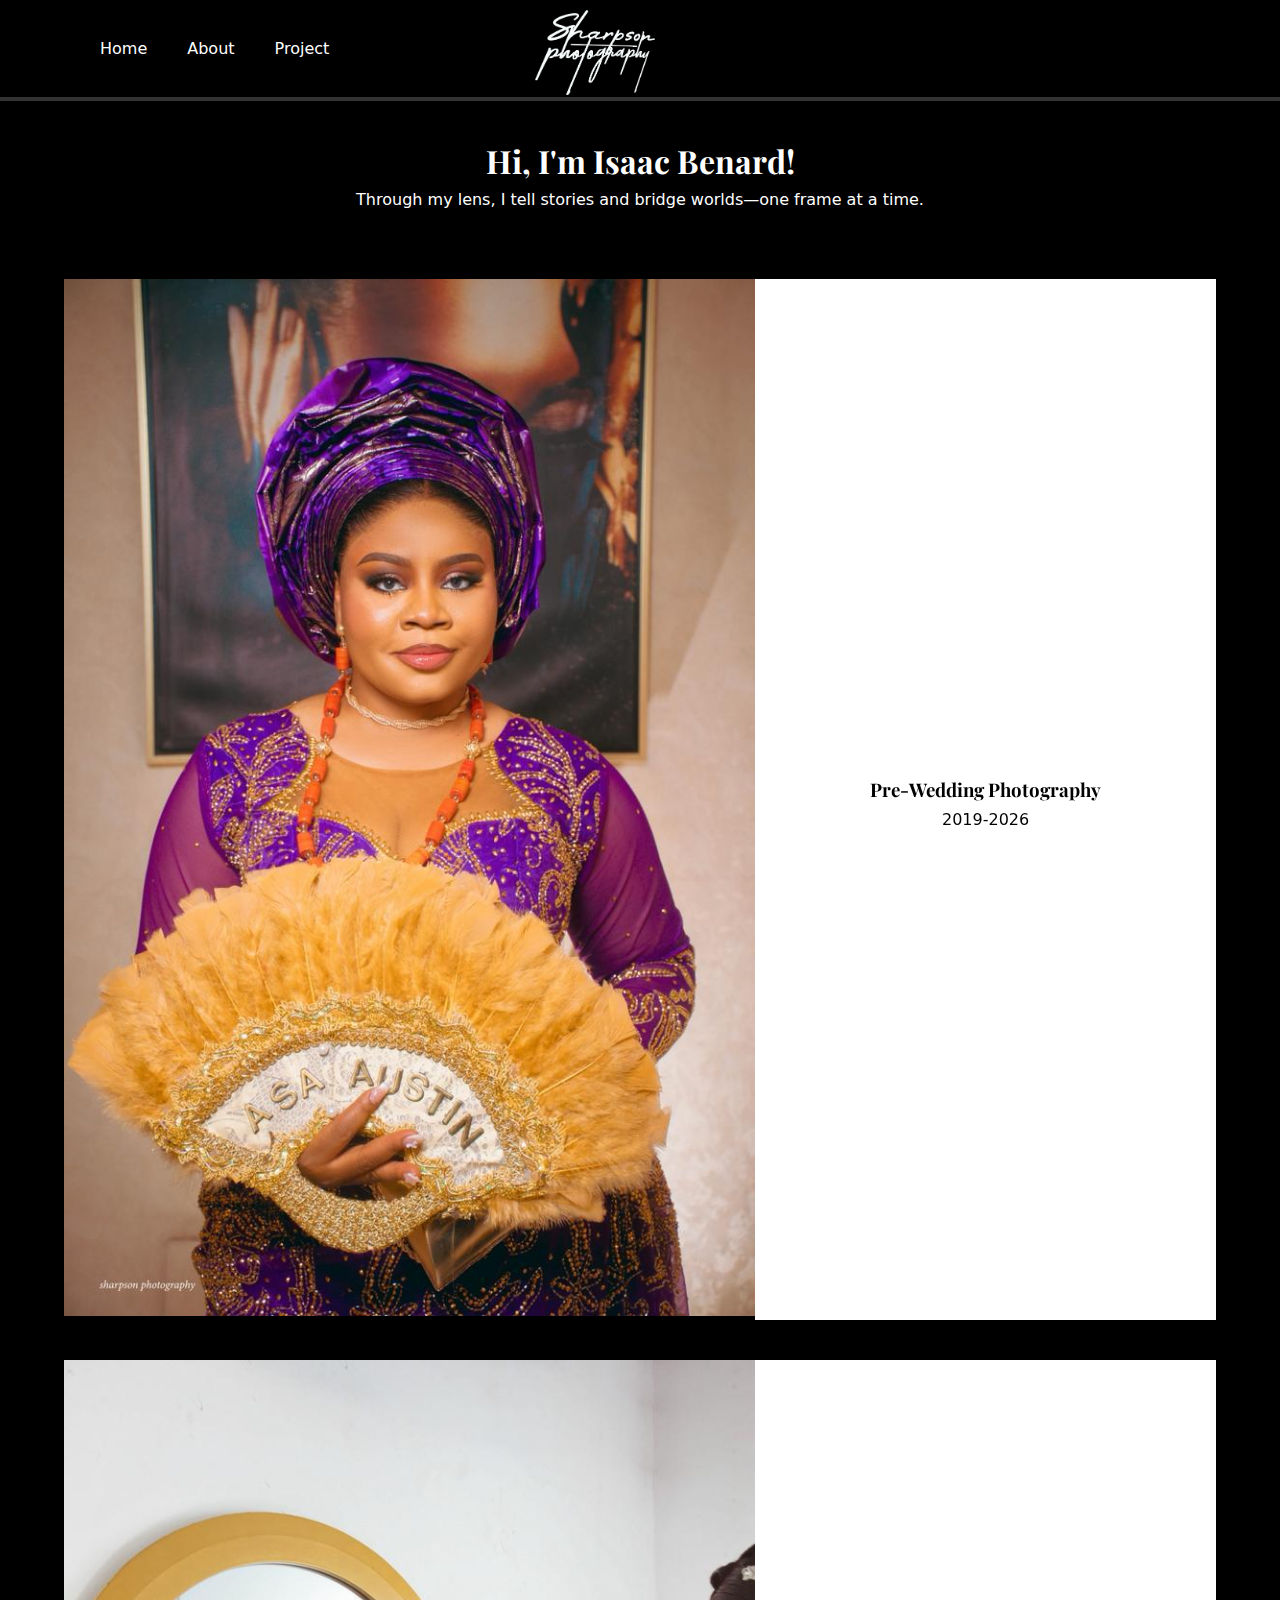
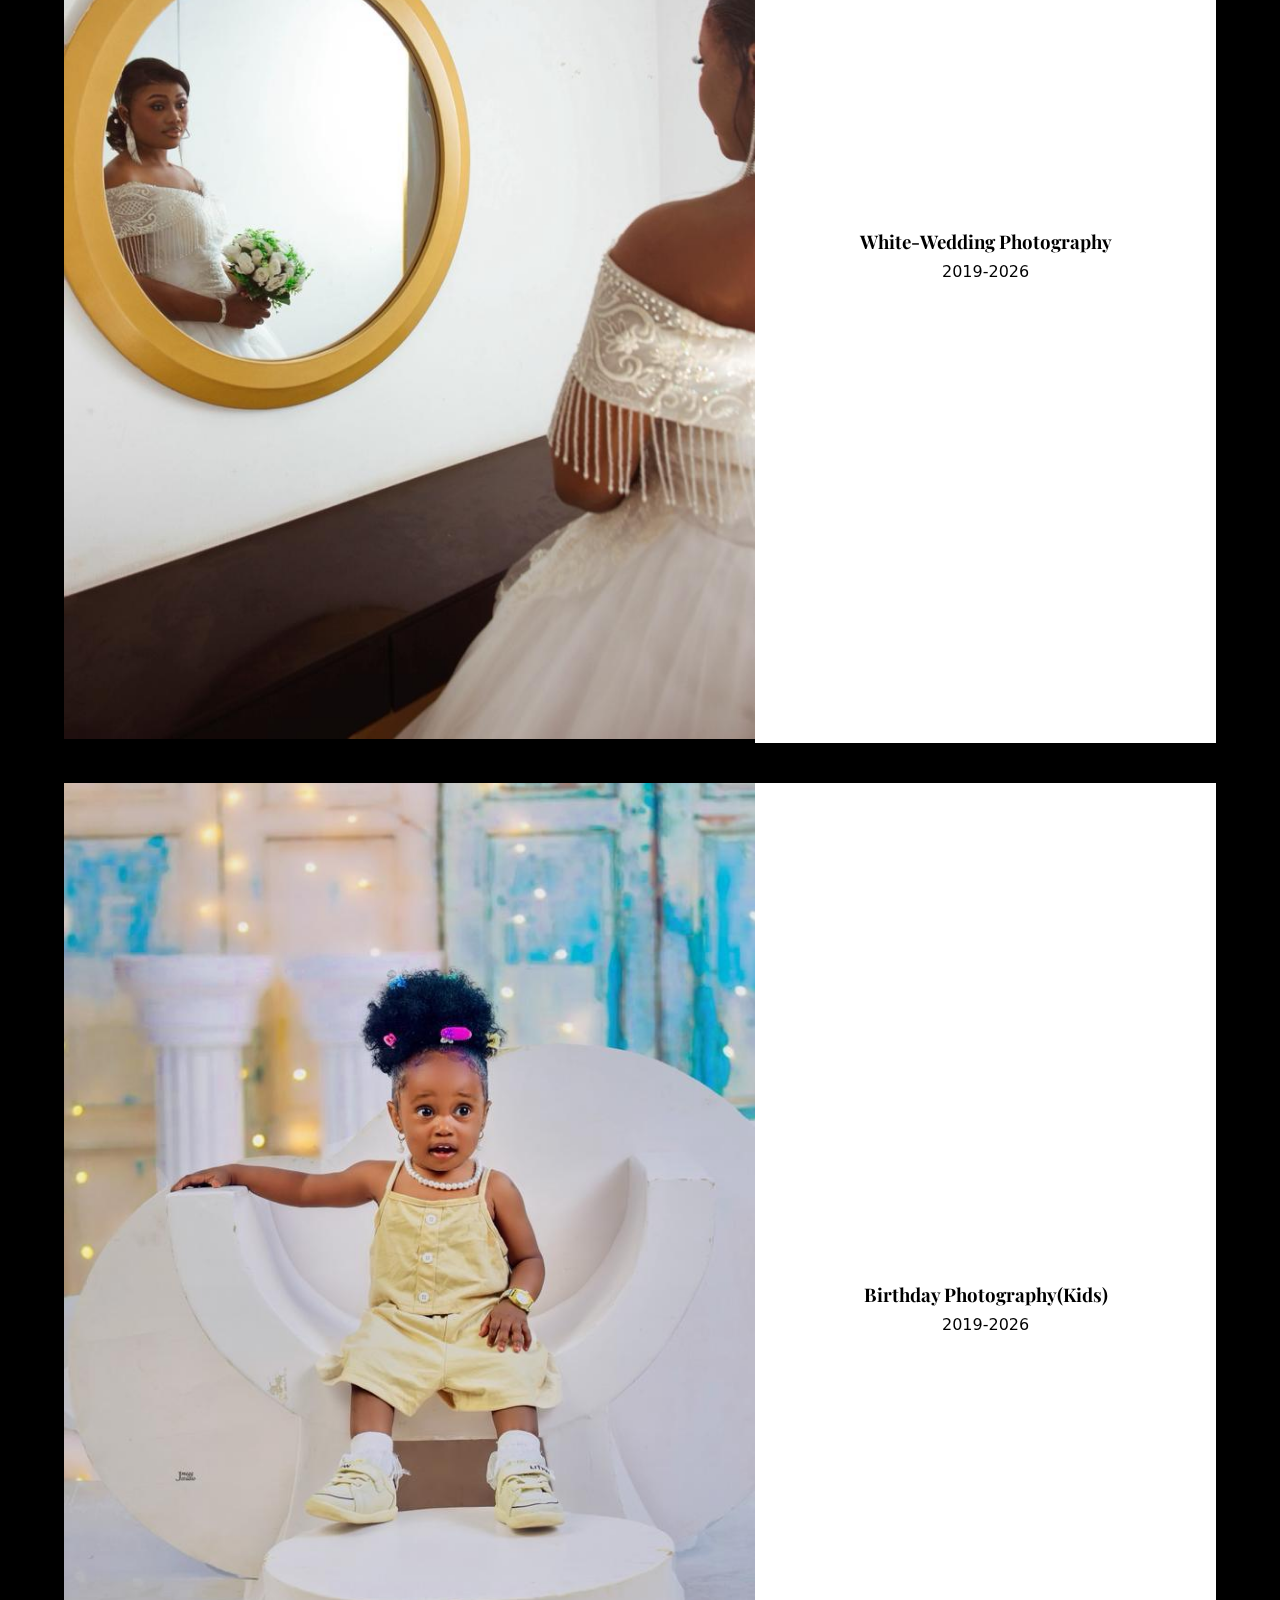
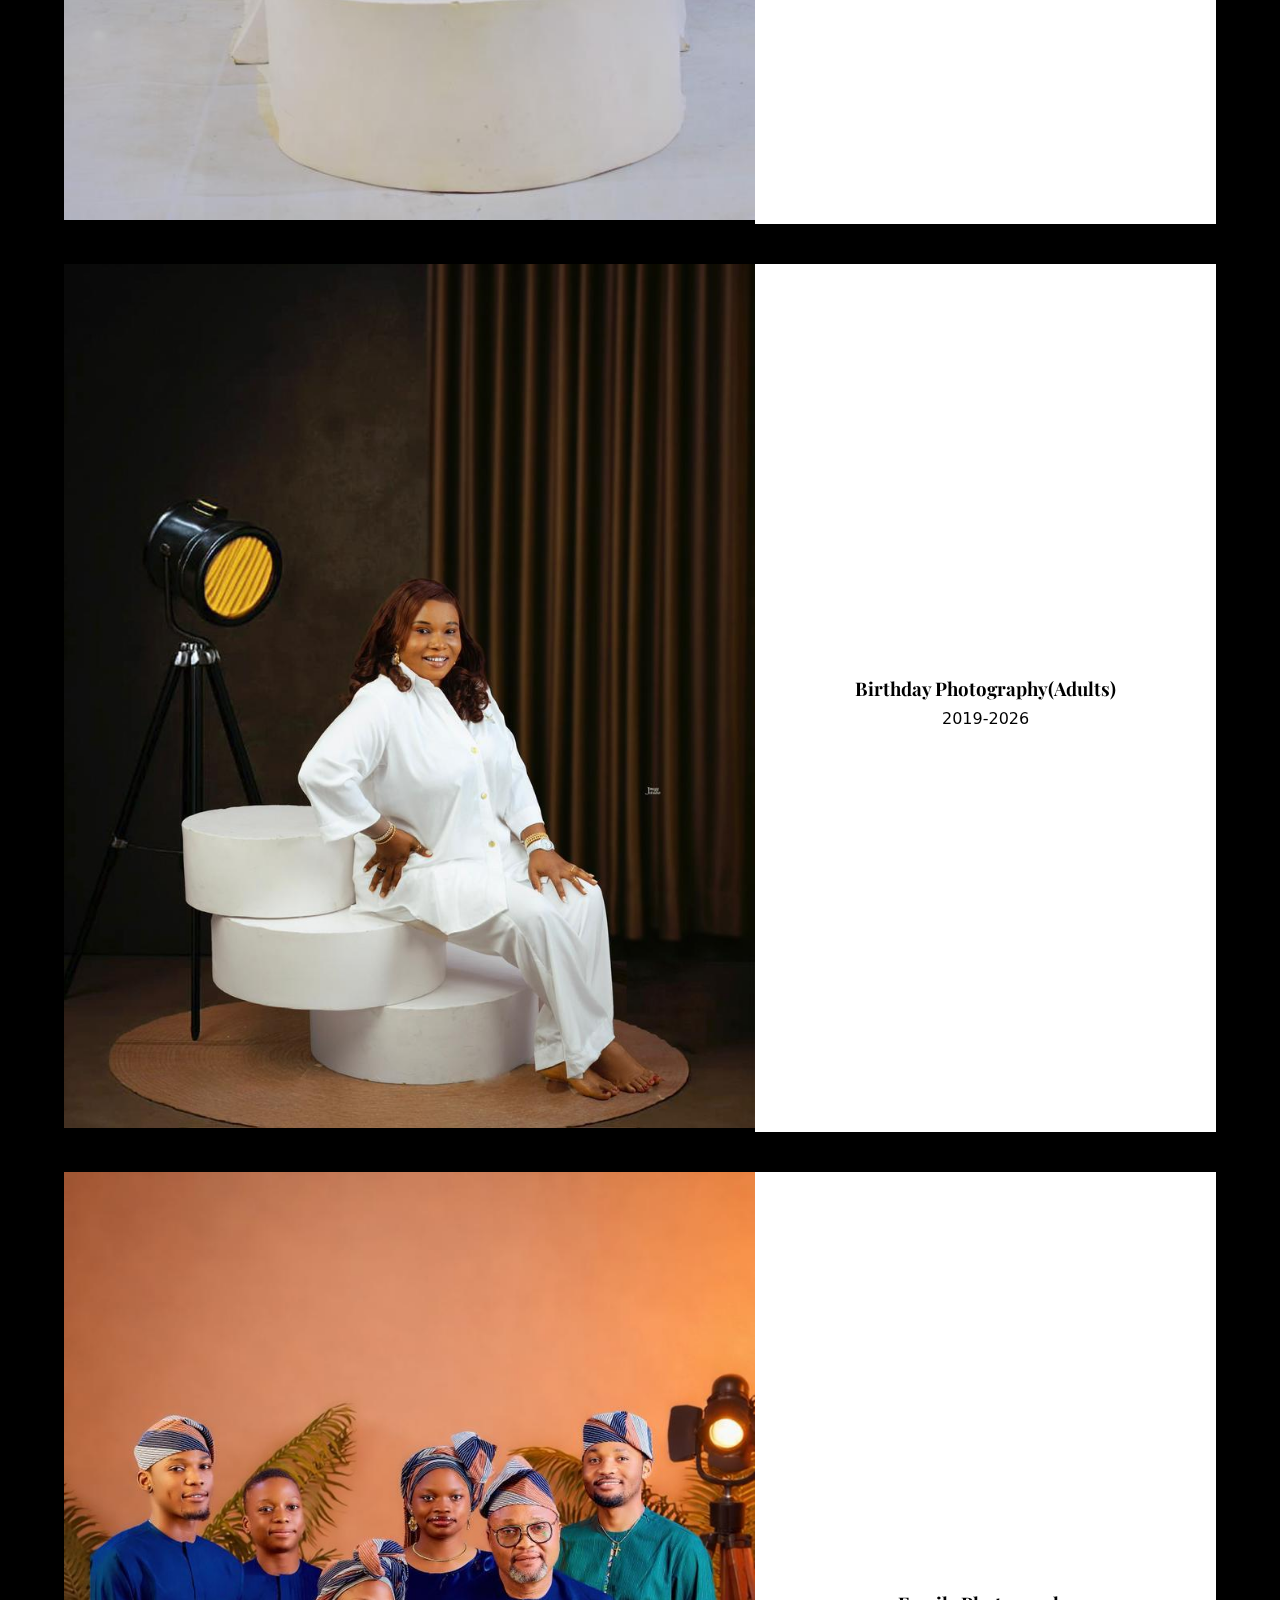
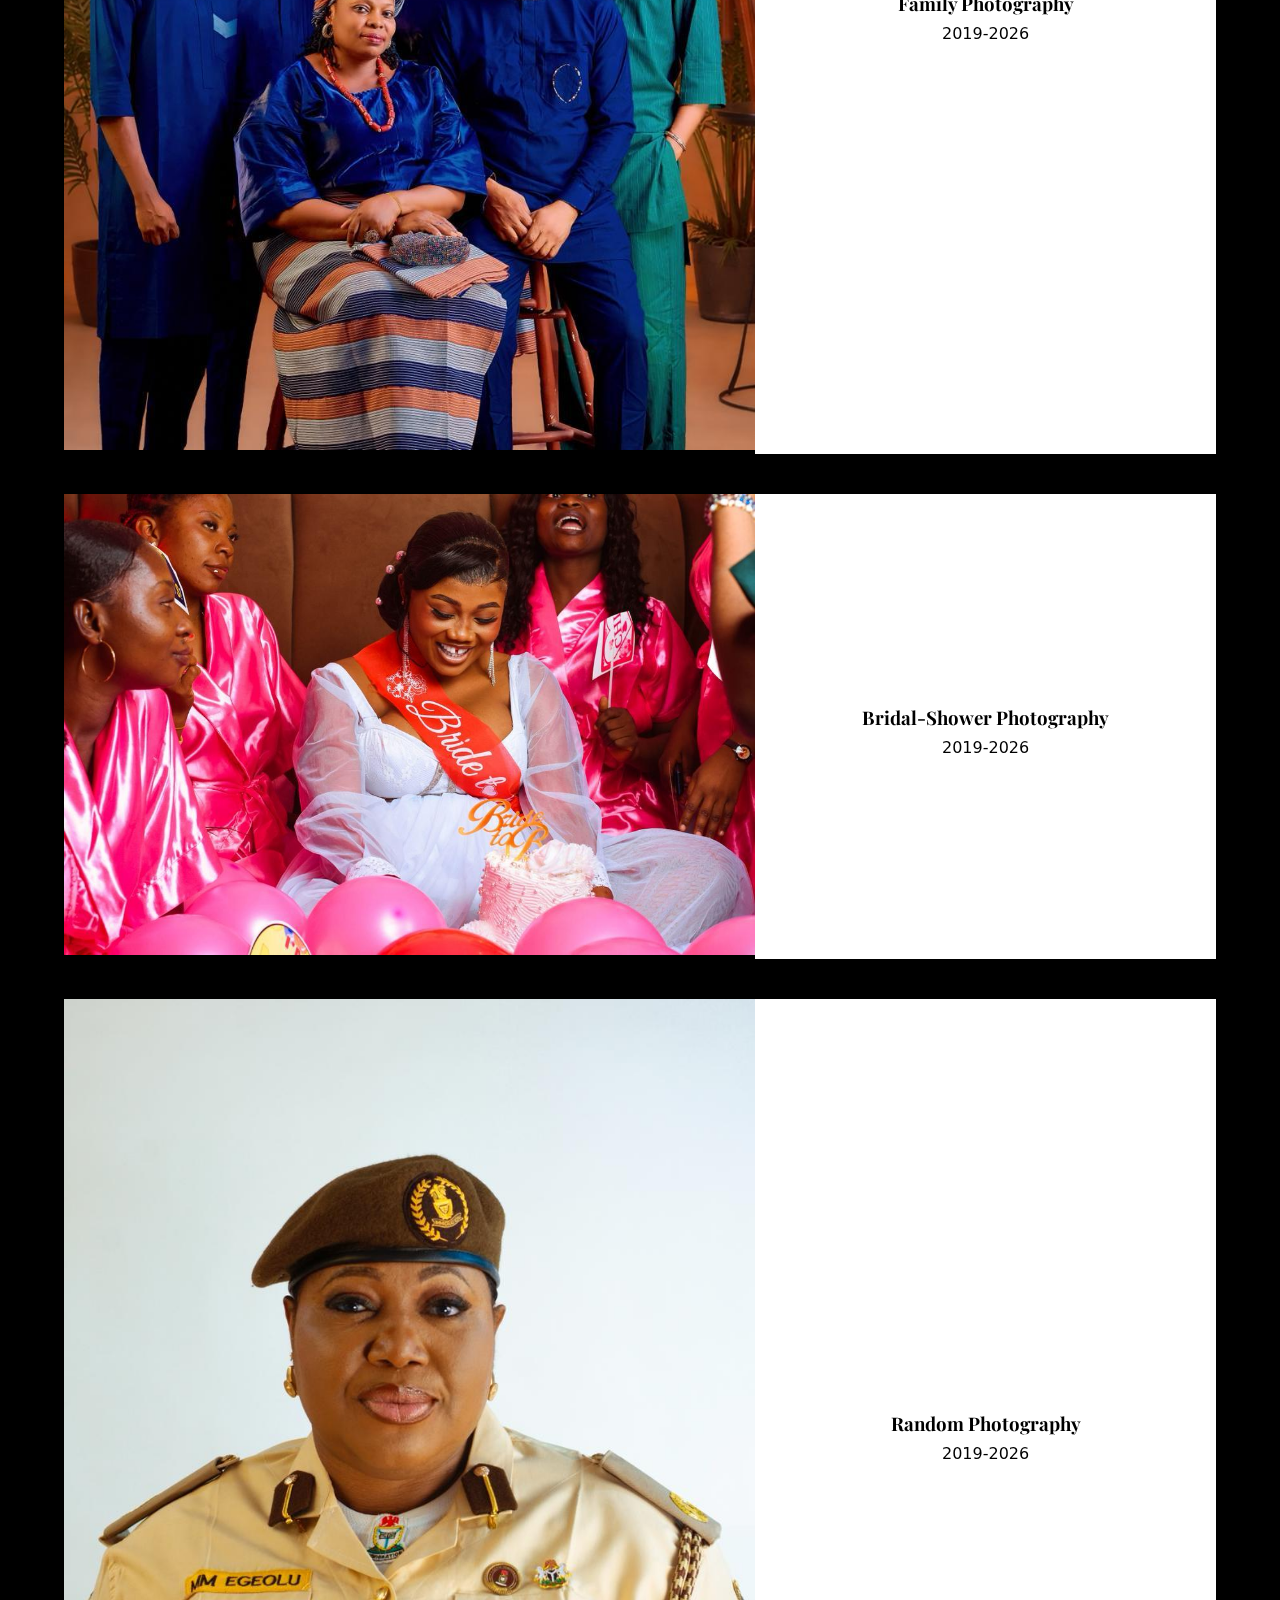
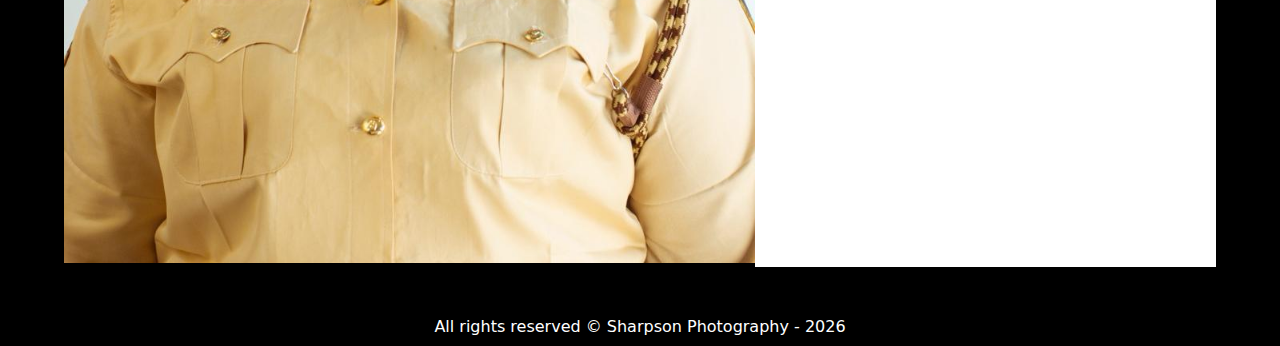
<file: index.html>
<!DOCTYPE html>
<html lang="en">
<head>
    <meta charset="UTF-8">
    <meta name="viewport" content="width=device-width, initial-scale=1.0">
    <title>Sharpson photography</title>
    <link rel="stylesheet" href="style.css">
    <link href="https://fonts.googleapis.com/css2?family=Inter:wght@300;400;500;600&family=Playfair+Display:wght@500;600&display=swap" rel="stylesheet">

</head>
<body>
    <header>
        <img src="images/sharpson_photography_logo.svg" alt="logo">

        <nav class="navigation">
            <a href="index.html">Home</a>
            <a href="about.html">About</a>
            <a href="contact.html">Project</a>

            <button class="menu-close" aria-label="Close menu">
                <svg viewBox="0 0 24 24" class="icon-x">
                    <line x1="4" y1="4" x2="20" y2="20" />
                    <line x1="20" y1="4" x2="4" y2="20" />
                </svg>
            </button>
        </nav>

        <div class="hamburger">
            <span class="hamburger-span"></span>
            <span class="hamburger-span"></span>
            <span class="hamburger-span"></span>
        </div>
    </header>

    <main>
        <section class="h-one">
            <h1>Hi, I'm Isaac Benard!</h1>
            <p>Through my lens, I tell stories and bridge worlds—one frame at a time.</p>
        </section>

        <a href="pre-wedding.html" class="link">
            <article class="card-container">
                <div class="img-container">
                    <img src="Pre-wedding/4.jpeg" alt="">
                </div>
                <div class="text-container">
                    <h3>Pre-Wedding Photography</h3>
                    <p>2019-2026</p>
                </div>
            </article>
        </a>

        <a href="white-wedding.html" class="link">
            <article class="card-container">
                <div class="img-container">
                    <img src="white wedding/2.jpeg" alt="">
                </div>
                <div class="text-container">
                    <h3>White-Wedding Photography</h3>
                    <p>2019-2026</p>
                </div>
            </article>
        </a>

        <a href="kids-birthday.html" class="link">
            <article class="card-container">
                <div class="img-container">
                    <img src="kids birthday/1.jpeg" alt="">
                </div>
                <div class="text-container">
                    <h3>Birthday Photography(Kids)</h3>
                    <p>2019-2026</p>
                </div>
            </article>
        </a>

        <a href="adults-birthday.html" class="link">
            <article class="card-container">
                <div class="img-container">
                    <img src="birthday adults/1.jpeg" alt="">
                </div>
                <div class="text-container">
                    <h3>Birthday Photography(Adults)</h3>
                    <p>2019-2026</p>
                </div>
            </article>
        </a>

        <a href="family.html" class="link">
            <article class="card-container">
                <div class="img-container">
                    <img src="family/3.jpeg" alt="">
                </div>
                <div class="text-container">
                    <h3>Family Photography</h3>
                    <p>2019-2026</p>
                </div>
            </article>
        </a>

        <a href="#" class="link">
            <article class="card-container">
                <div class="img-container">
                    <img src="bridal/4.jpeg" alt="">
                </div>
                <div class="text-container">
                    <h3>Bridal-Shower Photography</h3>
                    <p>2019-2026</p>
                </div>
            </article>
        </a>

         <a href="#" class="link">
            <article class="card-container">
                <div class="img-container">
                    <img src="Random/1.jpeg" alt="">
                </div>
                <div class="text-container">
                    <h3>Random Photography</h3>
                    <p>2019-2026</p>
                </div>
            </article>
        </a>

    </main>

    <svg id="scrollTopBtn" xmlns="http://www.w3.org/2000/svg" viewBox="0 0 24 24" fill="white" width="50px" height="50px">
        <path d="M12 4l-8 8h6v8h4v-8h6z"/>
    </svg>

    <footer>
        <p>All rights reserved &copy Sharpson Photography -  2026</p>
    </footer>

    
    



    <script src="main.js"></script>
</body>
</html>
</file>
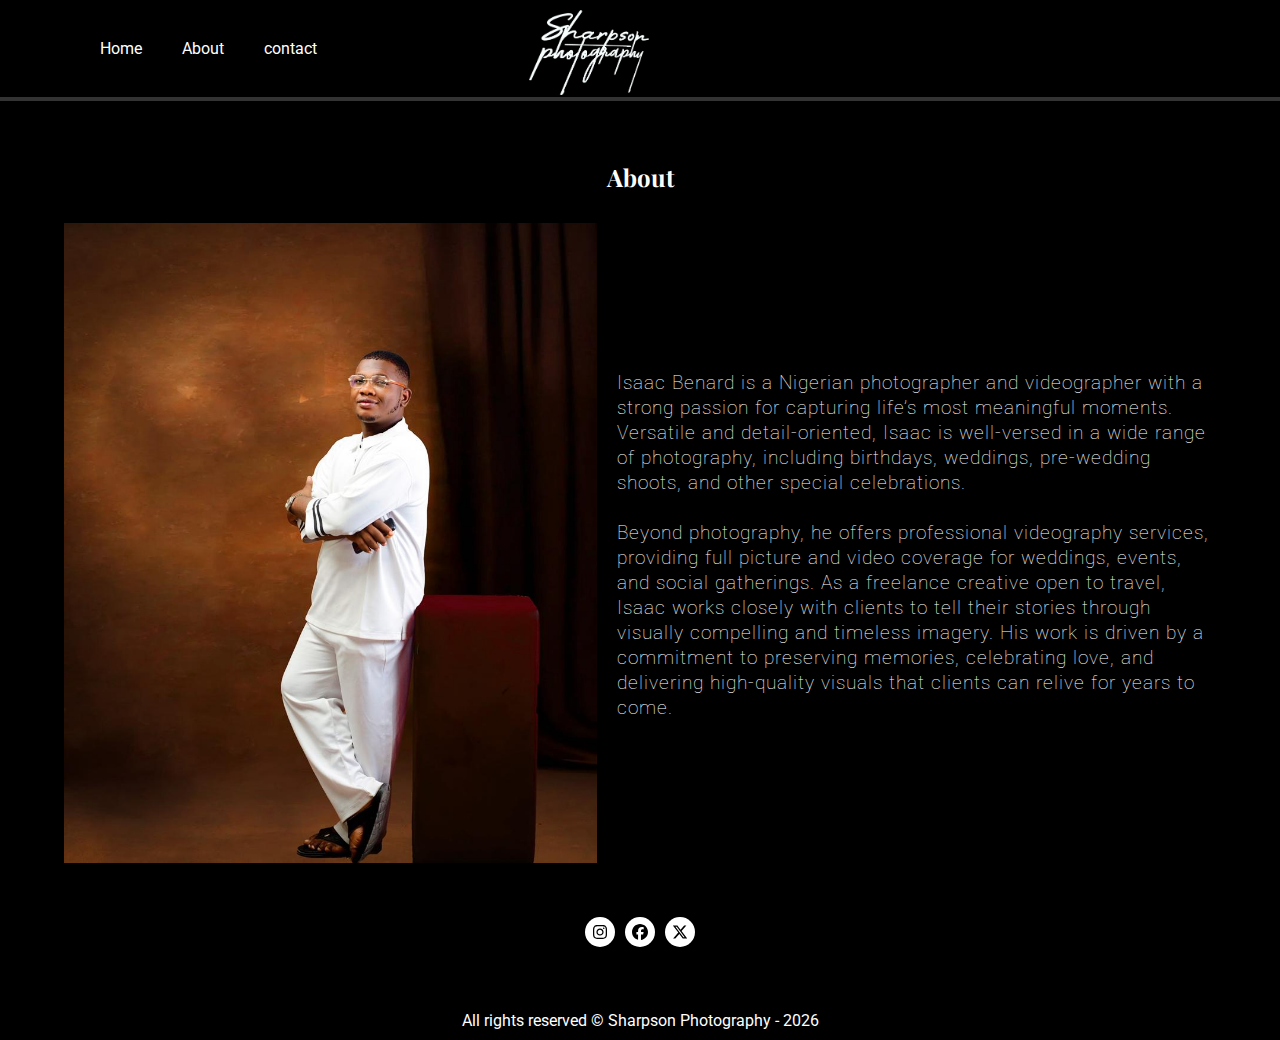
<file: about.html>
<!DOCTYPE html>
<html lang="en">
<head>
    <meta charset="UTF-8">
    <meta name="viewport" content="width=device-width, initial-scale=1.0">
    <title>About || Sharpson photography</title>
    <link rel="stylesheet" href="style.css">
    <link href="https://fonts.googleapis.com/css2?family=Inter:wght@300;400;500;600&family=Playfair+Display:wght@500;600&display=swap" rel="stylesheet">
    <link rel="preconnect" href="https://fonts.googleapis.com">
<link rel="preconnect" href="https://fonts.gstatic.com" crossorigin>
<link href="https://fonts.googleapis.com/css2?family=DM+Sans:ital,opsz,wght@0,9..40,100..1000;1,9..40,100..1000&family=Gloria+Hallelujah&family=Montserrat:ital,wght@0,100..900;1,100..900&family=Roboto:ital,wght@0,100..900;1,100..900&display=swap" rel="stylesheet">
</head>
<body>
    <header>
        <img src="images/sharpson_photography_logo.svg" alt="logo">

        <nav class="navigation">
            <a href="index.html" title="Home">Home</a>
            <a href="about.html" title="About">About</a>
            <a href="contact.html" title="Contact">contact</a>

            <button class="menu-close" aria-label="Close menu">
                <svg viewBox="0 0 24 24" class="icon-x">
                    <line x1="4" y1="4" x2="20" y2="20" />
                    <line x1="20" y1="4" x2="4" y2="20" />
                </svg>
            </button>
        </nav>

        <div class="hamburger">
            <span class="hamburger-span"></span>
            <span class="hamburger-span"></span>
            <span class="hamburger-span"></span>
        </div>
    </header>

    <main class="about-main">

        <h2>About</h2>

        <section class="pic-art">
            <div class="image-container">
                <img src="images/isaaaaac.jpeg" alt="picture of Isaac Benard">
            </div>
            <article>
                <p>
                    Isaac Benard is a Nigerian photographer and videographer with a strong passion for capturing life’s most meaningful moments. Versatile and detail-oriented, Isaac is well-versed in a wide range of photography, including birthdays, weddings, pre-wedding shoots, and other special celebrations.

                    <br> <br>
                    
                    Beyond photography, he offers professional videography services, providing full picture and video coverage for weddings, events, and social gatherings. As a freelance creative open to travel, Isaac works closely with clients to tell their stories through visually compelling and timeless imagery. His work is driven by a commitment to preserving memories, celebrating love, and delivering high-quality visuals that clients can relive for years to come.
                </p>
            </article>
        </section>

        <section class="socials">
            <a href="instagram.com"><img src="images/instagram-brands-solid-full.svg" alt="instagram logo"></a>

            <a href="facebook.com"><img src="images/facebook-brands-solid-full.svg" alt="facebook logo"></a>

            <a href="x.com"><img src="images/x-twitter-brands-solid-full.svg" alt="x logo"></a>
            
        </section>
        
    </main>

    <svg id="scrollTopBtn" xmlns="http://www.w3.org/2000/svg" viewBox="0 0 24 24" fill="white" width="50px" height="50px">
        <path d="M12 4l-8 8h6v8h4v-8h6z"/>
    </svg>

    <footer>
        <p>All rights reserved &copy Sharpson Photography -  2026</p>
    </footer>


    <script src="main.js"></script>
</body>
</html>
</file>
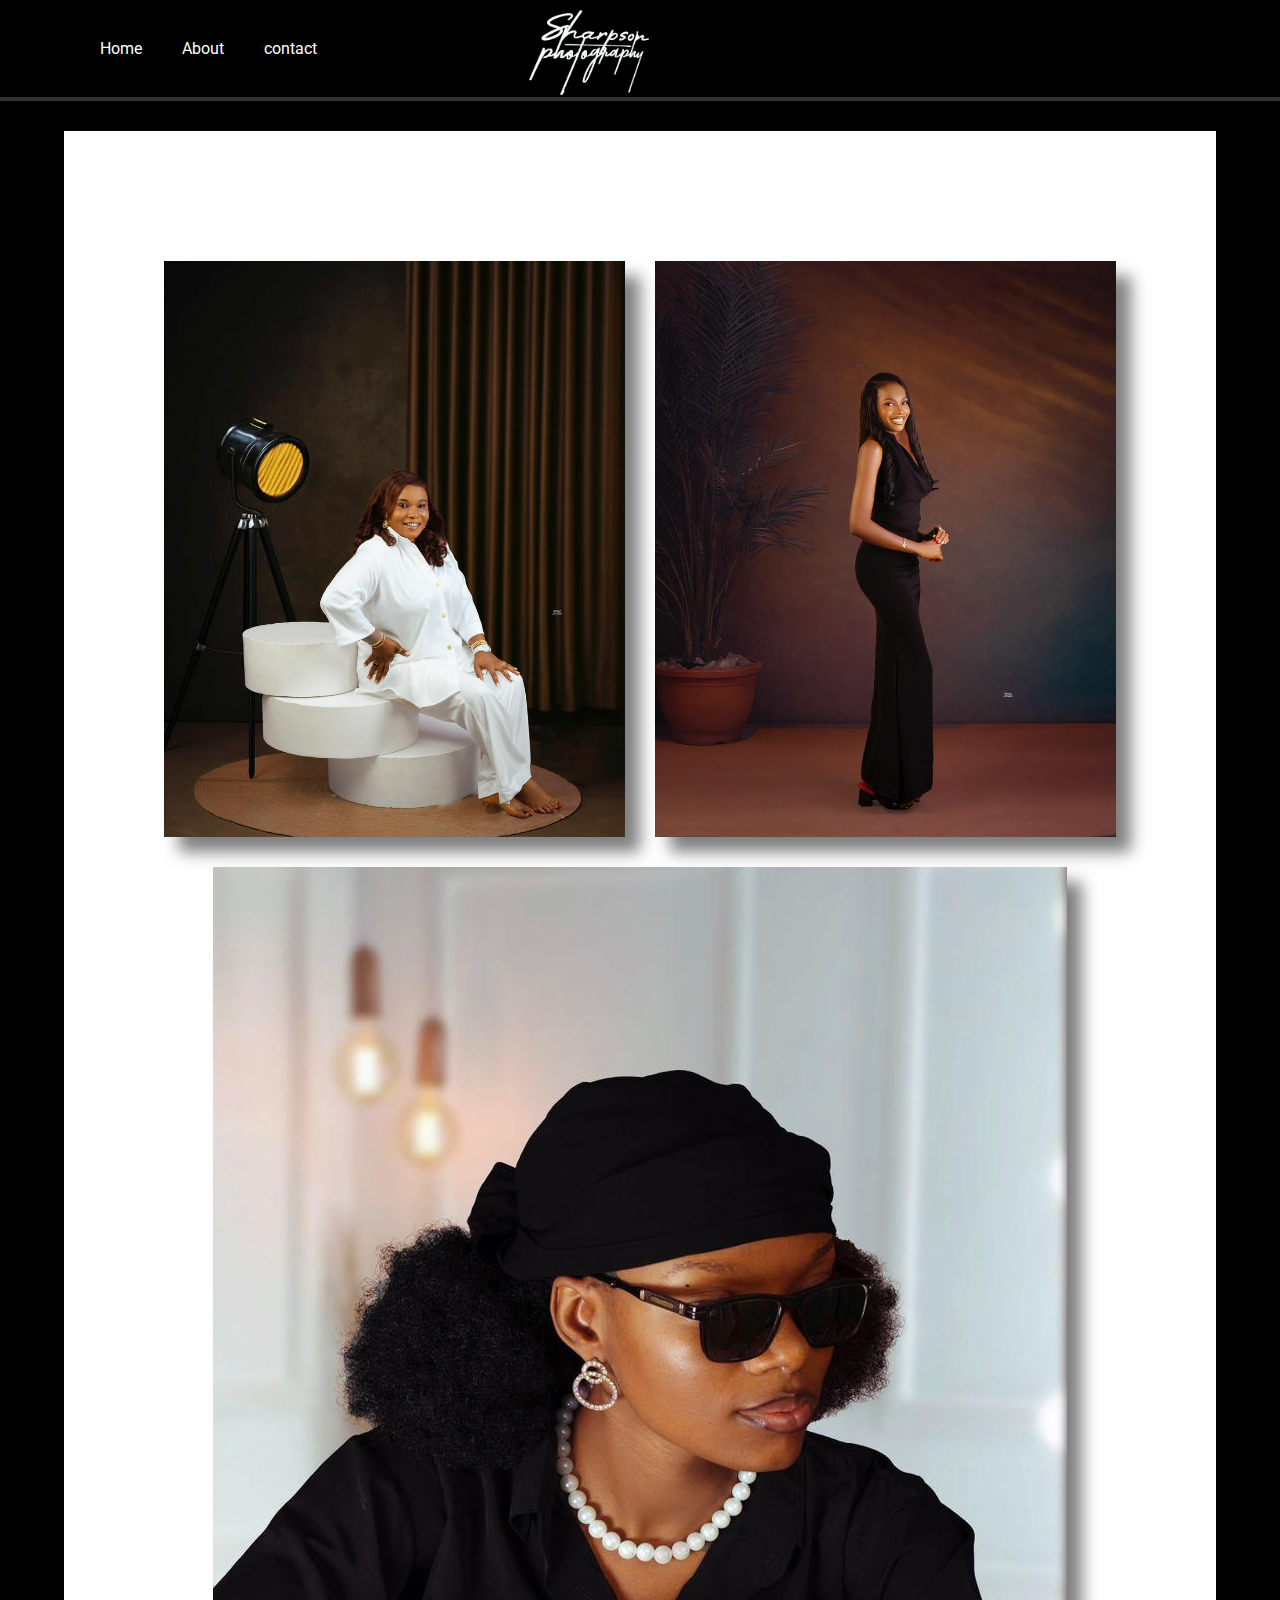
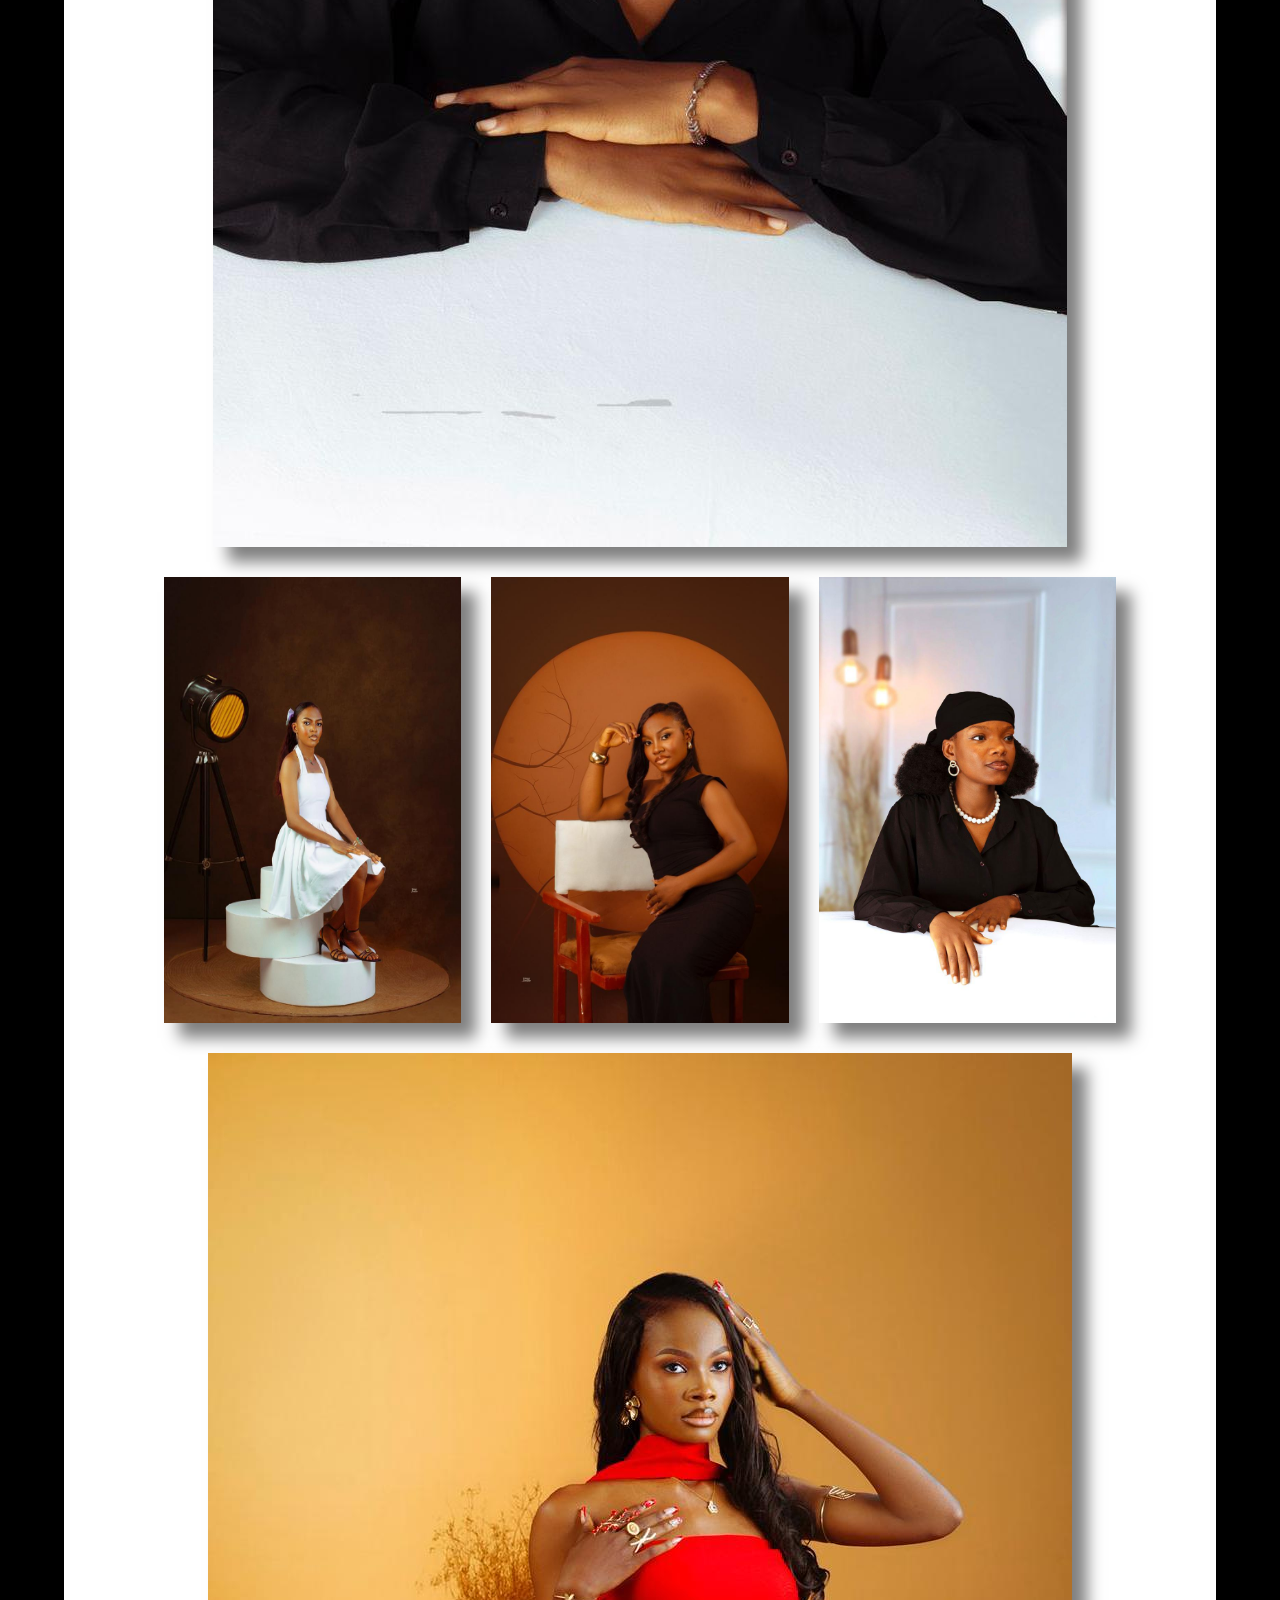
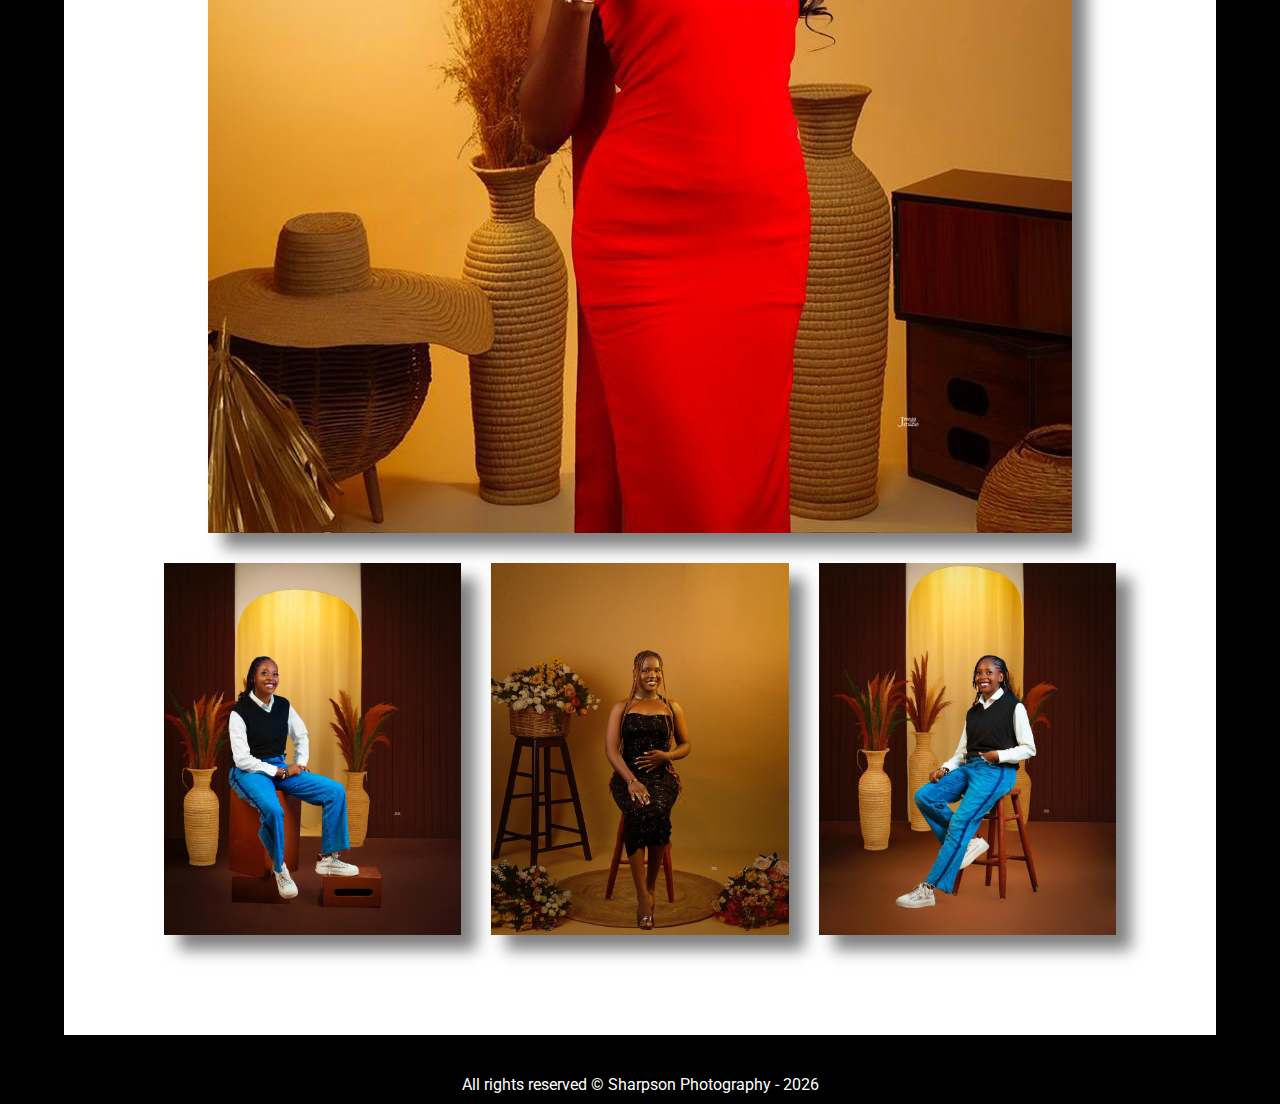
<file: adults-birthday.html>
<!DOCTYPE html>
<html lang="en">
<head>
    <meta charset="UTF-8">
    <meta name="viewport" content="width=device-width, initial-scale=1.0">
    <title>Adult-Birthday || Sharpson Photography</title>
    <link rel="stylesheet" href="style.css">
    <link rel="preconnect" href="https://fonts.googleapis.com">
<link rel="preconnect" href="https://fonts.gstatic.com" crossorigin>
<link href="https://fonts.googleapis.com/css2?family=DM+Sans:ital,opsz,wght@0,9..40,100..1000;1,9..40,100..1000&family=Gloria+Hallelujah&family=Montserrat:ital,wght@0,100..900;1,100..900&family=Roboto:ital,wght@0,100..900;1,100..900&display=swap" rel="stylesheet">
</head>
<body>

    <header>
        <img src="images/sharpson_photography_logo.svg" alt="logo">

        <nav class="navigation">
            <a href="index.html" title="Home">Home</a>
            <a href="about.html" title="About">About</a>
            <a href="contact.html" title="Contact">contact</a>

            <button class="menu-close" aria-label="Close menu">
                <svg viewBox="0 0 24 24" class="icon-x">
                    <line x1="4" y1="4" x2="20" y2="20" />
                    <line x1="20" y1="4" x2="4" y2="20" />
                </svg>
            </button>
        </nav>

        <div class="hamburger">
            <span class="hamburger-span"></span>
            <span class="hamburger-span"></span>
            <span class="hamburger-span"></span>
        </div>
    </header>

    <div class="div-container">
        <div class="photos-container-two">
            <img src="birthday adults/1.jpeg" alt="picture" class="photo">
            <img src="birthday adults/2.jpeg" alt="picture" class="photo">
        </div>

        <div class="photos-container-one">
            <img src="birthday adults/3.jpeg" alt="picture" class="photo">
        </div>

        <div class="photos-container-three">
            <img src="birthday adults/4.jpeg" alt="picture" class="photo">
            <img src="birthday adults/5.jpeg" alt="picture" class="photo">
            <img src="birthday adults/6.jpeg" alt="picture" class="photo">
        </div>

        <div class="photos-container-one">
            <img src="birthday adults/7.jpeg" alt="picture" class="photo">
        </div>

        <div class="photos-container-three">
            <img src="birthday adults/8.jpeg" alt="picture"class="photo">
            <img src="birthday adults/9.jpeg" alt="picture" class="photo">
            <img src="birthday adults/10.jpeg" alt="picture" class="photo">
        </div>


    </div>

    <footer>
        <p>All rights reserved &copy Sharpson Photography - 2026</p>
    </footer>
    
    <script src="main.js"></script>
</body>
</html>
</file>
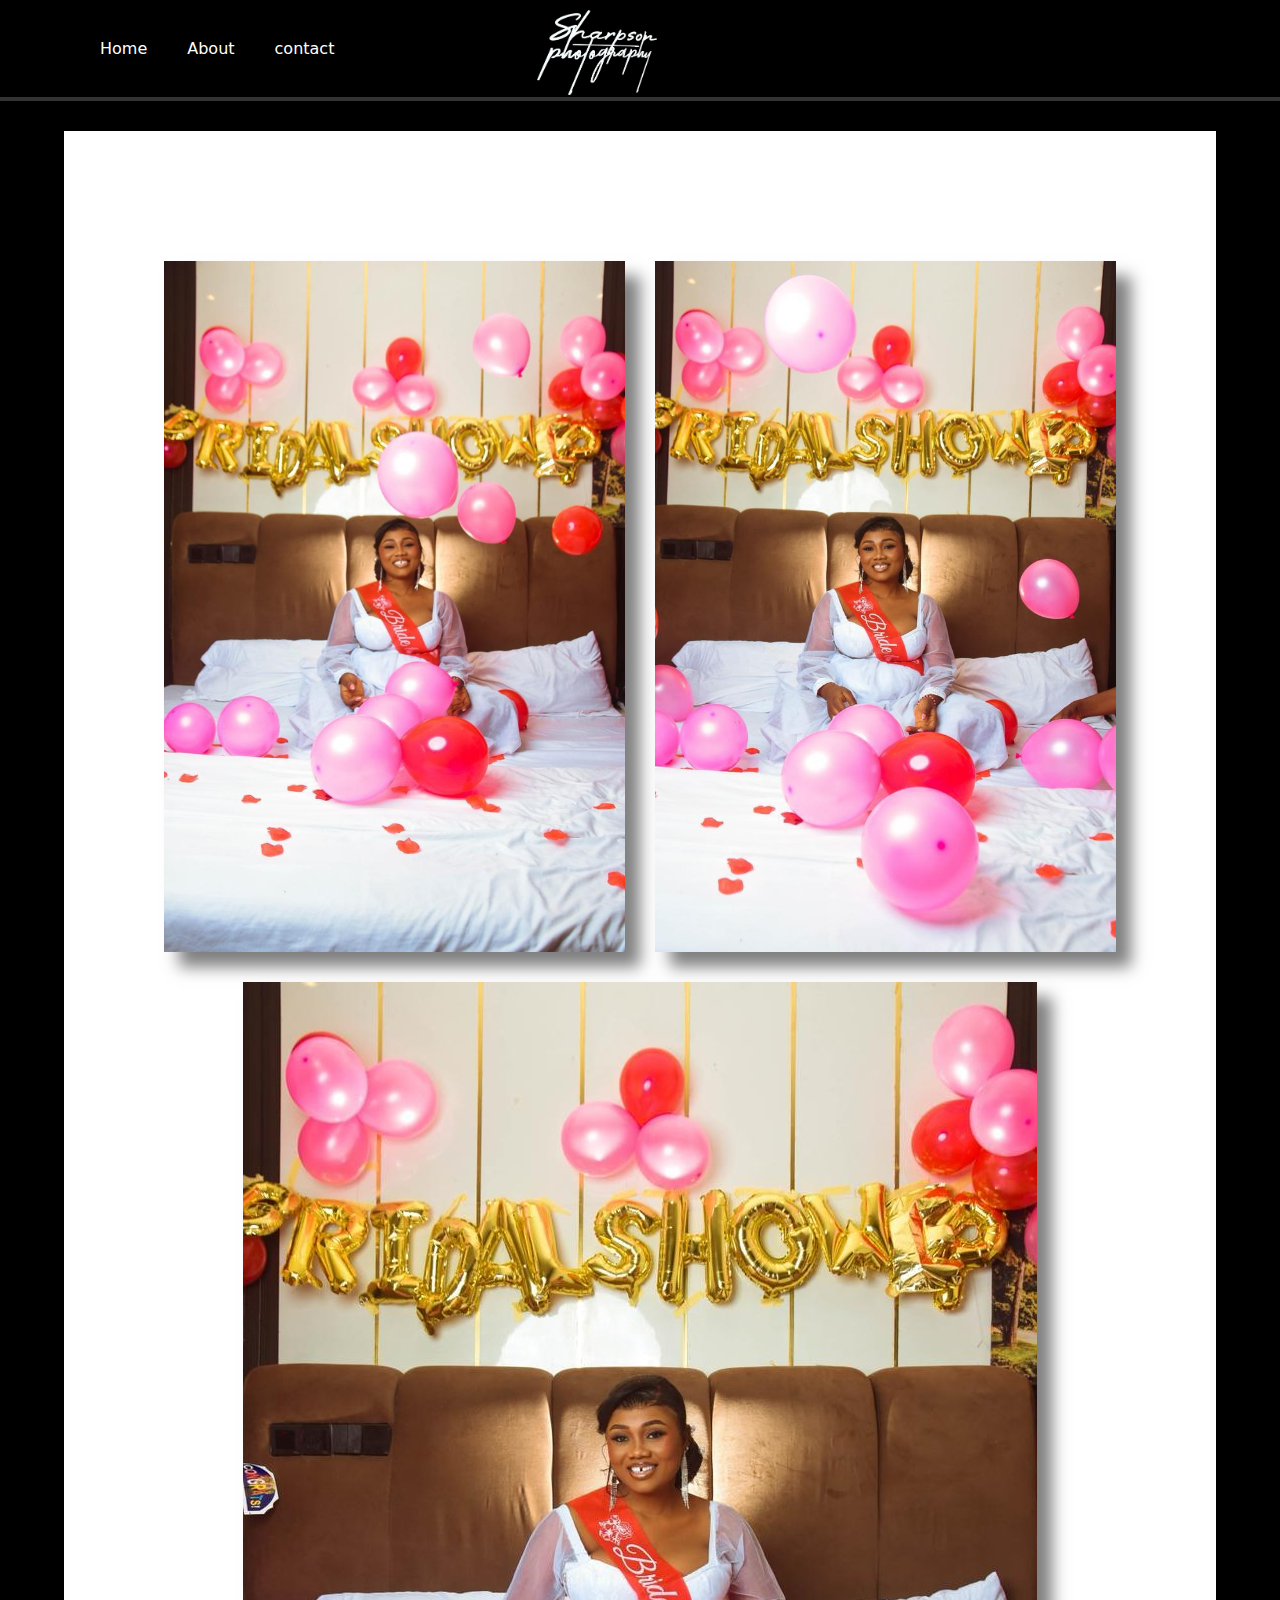
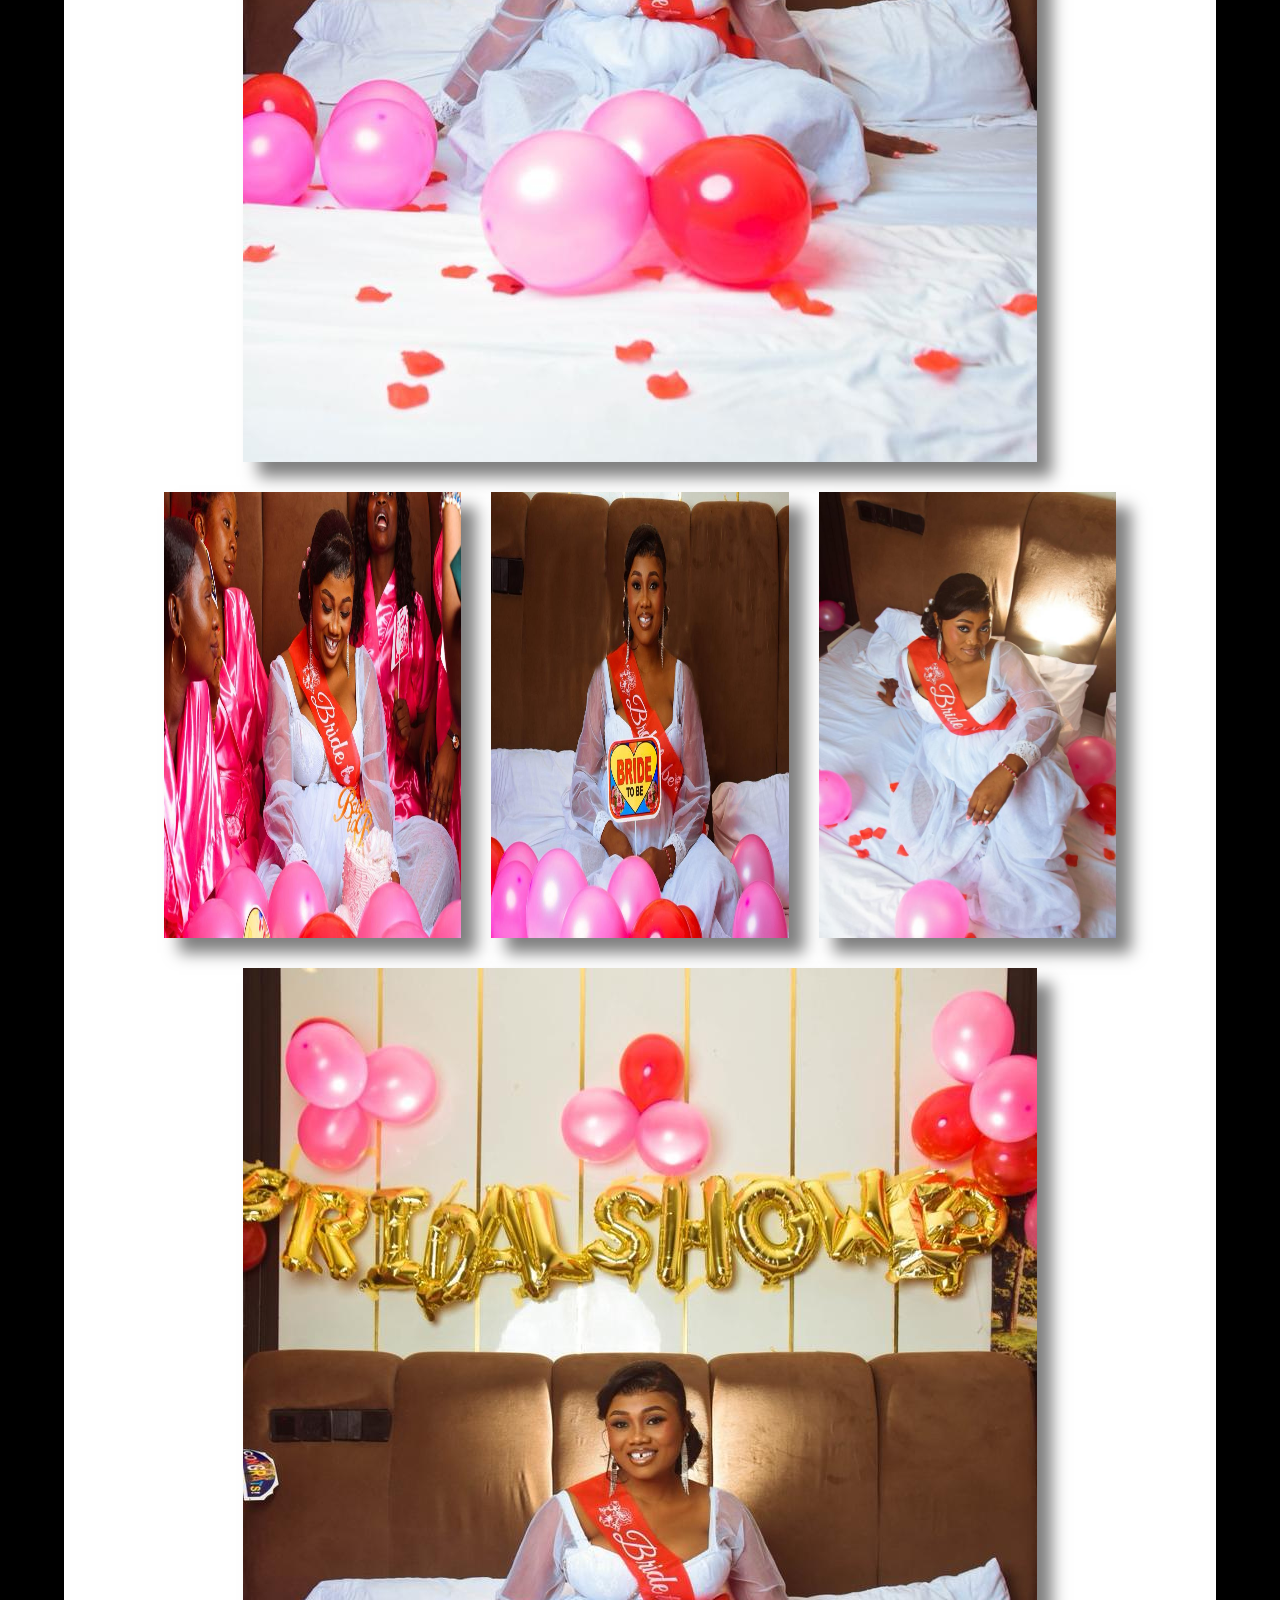
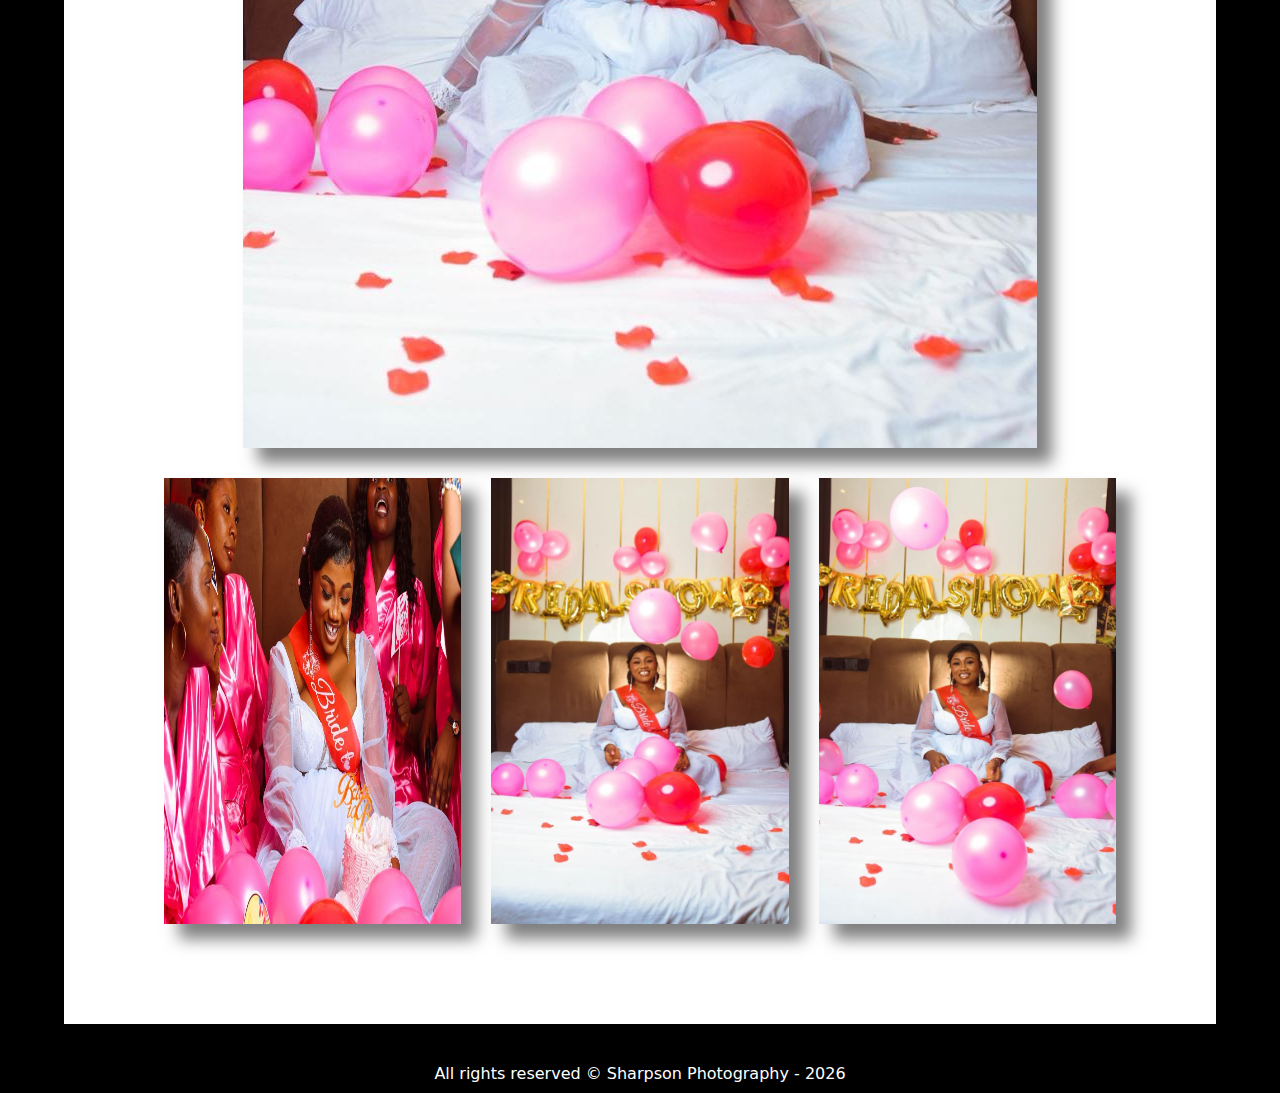
<file: bridal.html>
<!DOCTYPE html>
<html lang="en">
<head>
    <meta charset="UTF-8">
    <meta name="viewport" content="width=device-width, initial-scale=1.0">
    <title>bridal || Sharpson Photography</title>
    <link rel="stylesheet" href="style.css">
</head>
<body>

    <header>
        <img src="images/sharpson_photography_logo.svg" alt="logo">

        <nav class="navigation">
            <a href="index.html" title="Home">Home</a>
            <a href="about.html" title="About">About</a>
            <a href="contact.html" title="Contact">contact</a>

            <button class="menu-close" aria-label="Close menu">
                <svg viewBox="0 0 24 24" class="icon-x">
                    <line x1="4" y1="4" x2="20" y2="20" />
                    <line x1="20" y1="4" x2="4" y2="20" />
                </svg>
            </button>
        </nav>

        <div class="hamburger">
            <span class="hamburger-span"></span>
            <span class="hamburger-span"></span>
            <span class="hamburger-span"></span>
        </div>
    </header>

    <div class="div-container">
        <div class="photos-container-two">
            <img src="bridal/1.jpeg" alt="picture" class="photo">
            <img src="bridal/2.jpeg" alt="picture" class="photo">
        </div>

        <div class="photos-container-one">
            <img src="bridal/3.jpeg" alt="picture" class="photo">
        </div>

        <div class="photos-container-three">
            <img src="bridal/4.jpeg" alt="picture" class="photo">
            <img src="bridal/5.jpeg" alt="picture" class="photo">
            <img src="bridal/6.jpeg" alt="picture" class="photo">
        </div>

        <div class="photos-container-one">
            <img src="bridal/3.jpeg" alt="picture" class="photo">
        </div>

        <div class="photos-container-three">
            <img src="bridal/4.jpeg" alt="picture"class="photo">
            <img src="bridal/1.jpeg" alt="picture" class="photo">
            <img src="bridal/2.jpeg" alt="picture" class="photo">
        </div>


    </div>

    <footer>
        <p>All rights reserved &copy Sharpson Photography - 2026</p>
    </footer>
    
    <script src="main.js"></script>
</body>
</html>
</file>
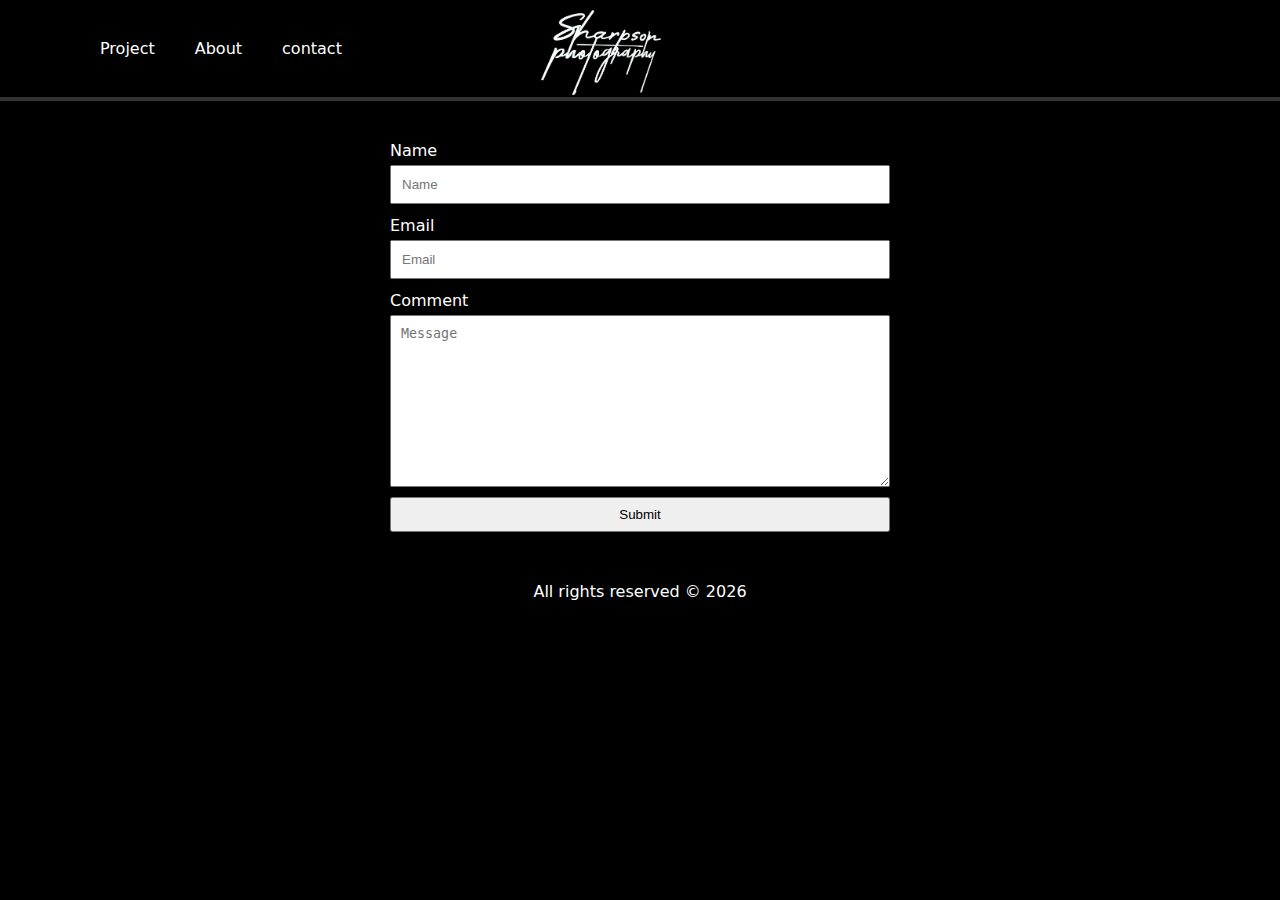
<file: contact.html>
<!DOCTYPE html>
<html lang="en">
<head>
    <meta charset="UTF-8">
    <meta name="viewport" content="width=device-width, initial-scale=1.0">
    <title>Contact || Sharpson photography</title>
    <link rel="stylesheet" href="style.css">
    <link href="https://fonts.googleapis.com/css2?family=Inter:wght@300;400;500;600&family=Playfair+Display:wght@500;600&display=swap" rel="stylesheet">

</head>
<body>
    <header>
        <img src="images/sharpson_photography_logo.svg" alt="logo">

        <nav class="navigation">
            <a href="index.html" title="Project">Project</a>
            <a href="about.html" title="About">About</a>
            <a href="contact.html" title="Contact">contact</a>

            <button class="menu-close" aria-label="Close menu">
                <svg viewBox="0 0 24 24" class="icon-x">
                    <line x1="4" y1="4" x2="20" y2="20" />
                    <line x1="20" y1="4" x2="4" y2="20" />
                </svg>
            </button>
        </nav>

        <div class="hamburger">
            <span class="hamburger-span"></span>
            <span class="hamburger-span"></span>
            <span class="hamburger-span"></span>
        </div>
    </header>

    <main class="contact-main">

        <form action="submit" id="submit">
            <div class="inp">
                <div class="inp-flex">
                    <label for="">Name</label>
                    <p class="para">Name can not be empty</p>
                </div>
                <input type="text" placeholder="Name" class="name-inp fields">
            </div>

            <div class="inp">
                <div class="inp-flex">
                    <label for="">Email</label>
                    <p class="para">Email can not be empty</p>
                </div>
                <input type="email" placeholder="Email" class="email-inp fields">
            </div>

            <div class="inp">
                <div class="inp-flex">
                    <label for="">Comment</label>
                    <p class="para">Comment can not be empty</p>
                </div>
                <textarea name="Comment" id="text-area" class="fields" placeholder="Message" rows="10"></textarea>
            </div>

            <button class="submit-btn">Submit</button>
        </form>

                
        
    </main>

    <svg id="scrollTopBtn" xmlns="http://www.w3.org/2000/svg" viewBox="0 0 24 24" fill="white" width="50px" height="50px">
        <path d="M12 4l-8 8h6v8h4v-8h6z"/>
    </svg>

    <footer>
        <p>All rights reserved &copy 2026</p>
    </footer>


    <script src="main.js"></script>
</body>
</html>
</file>
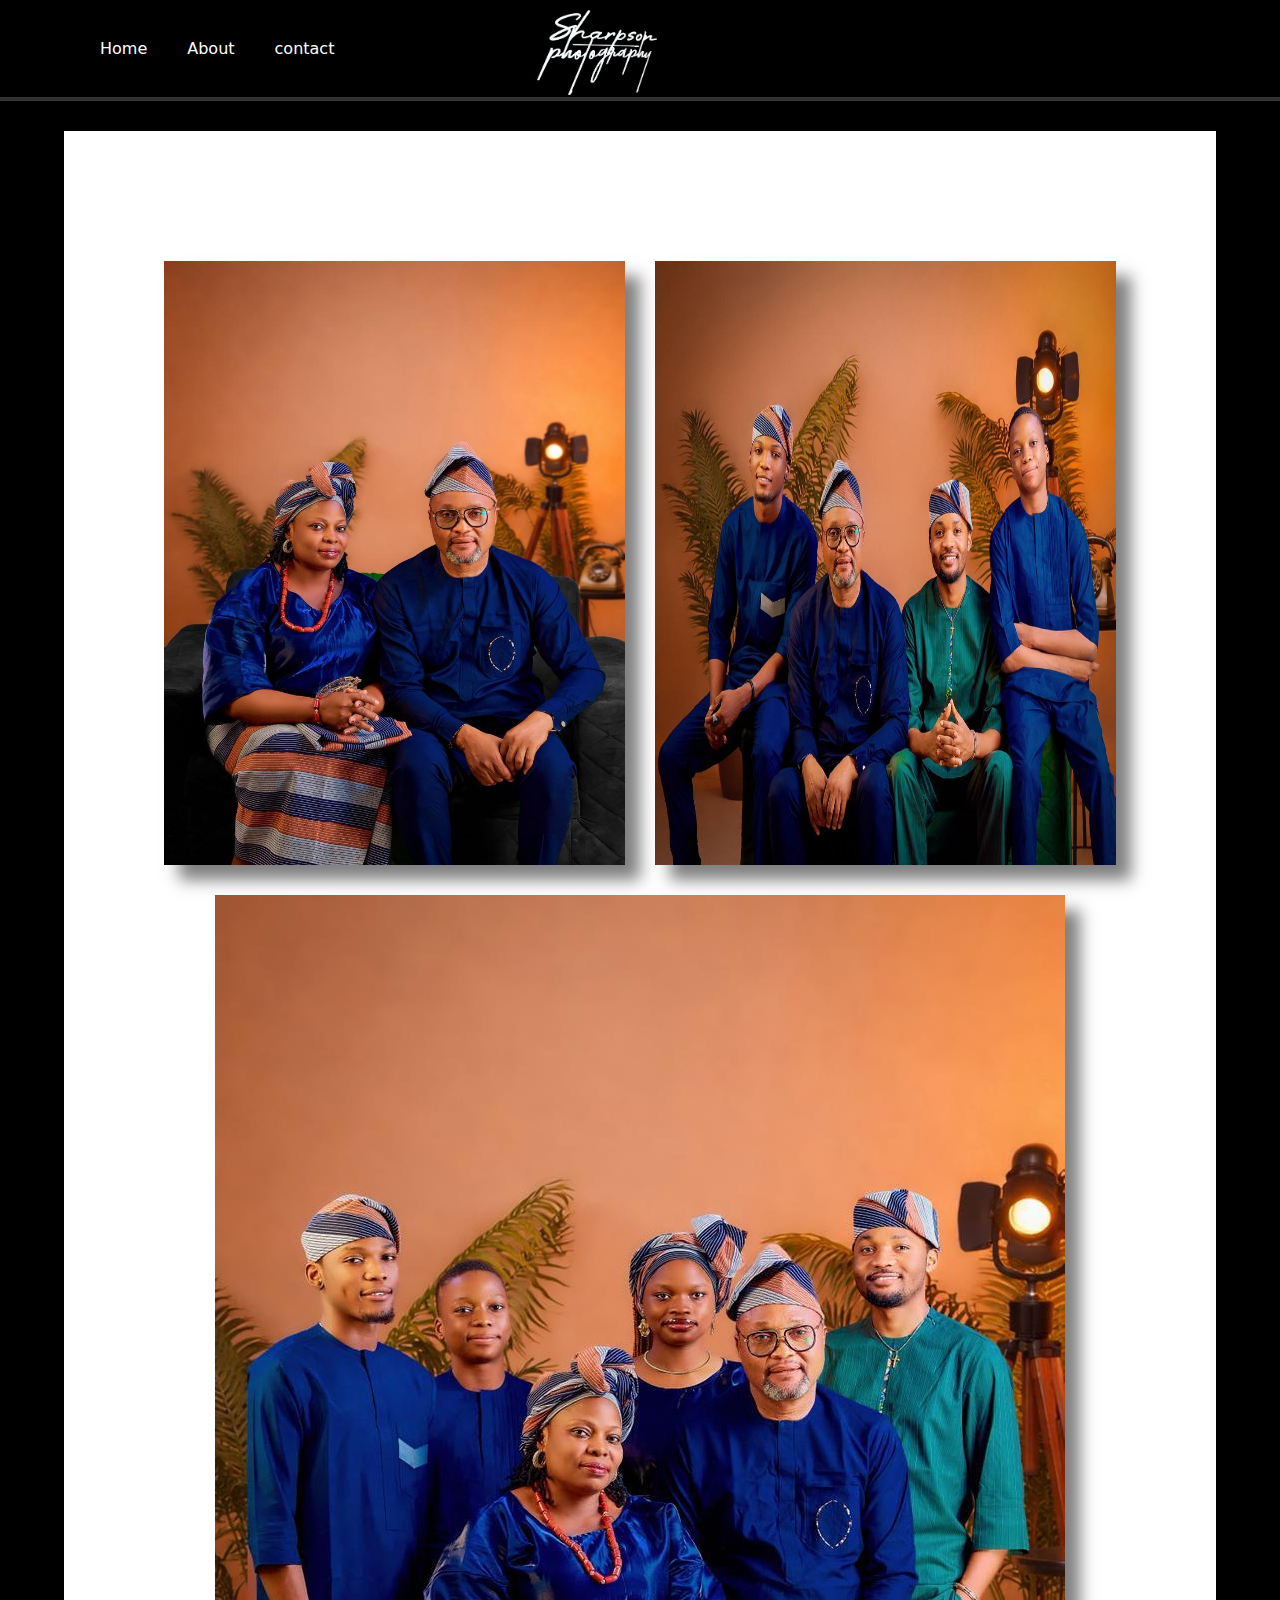
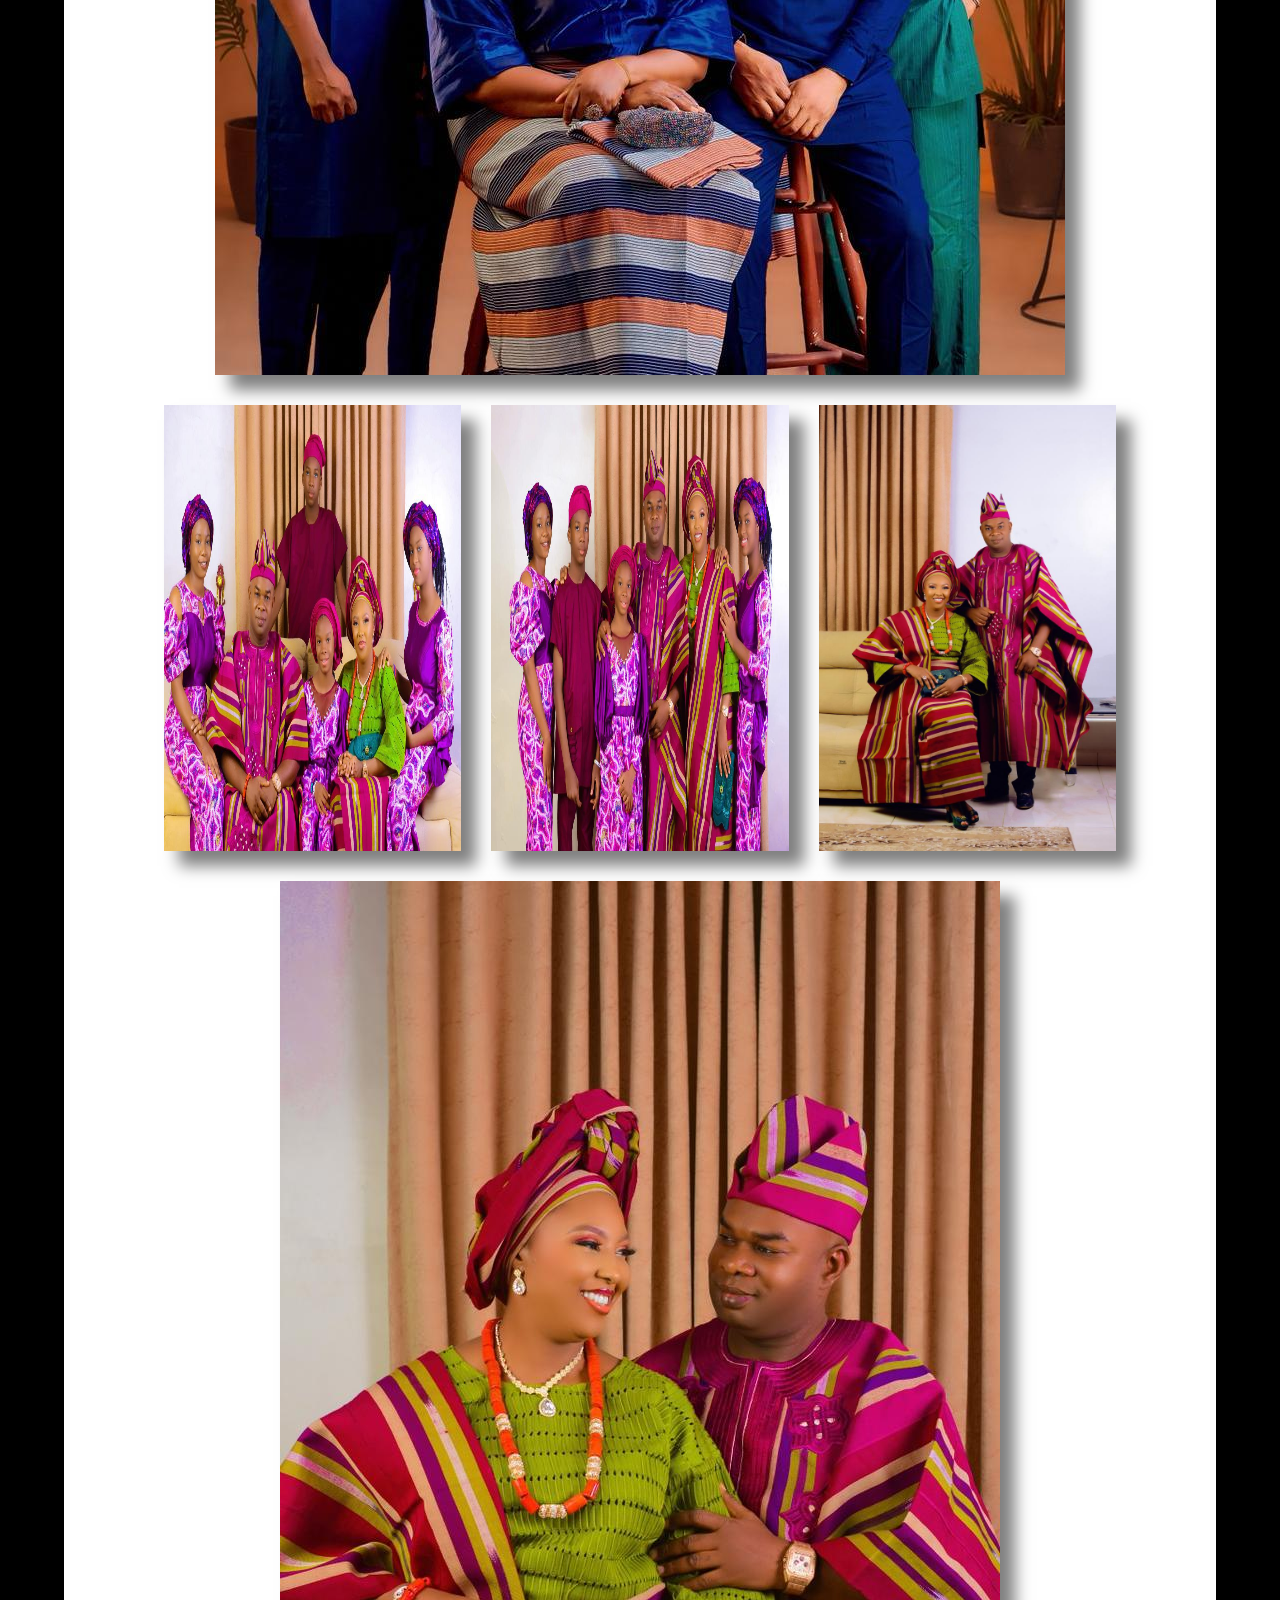
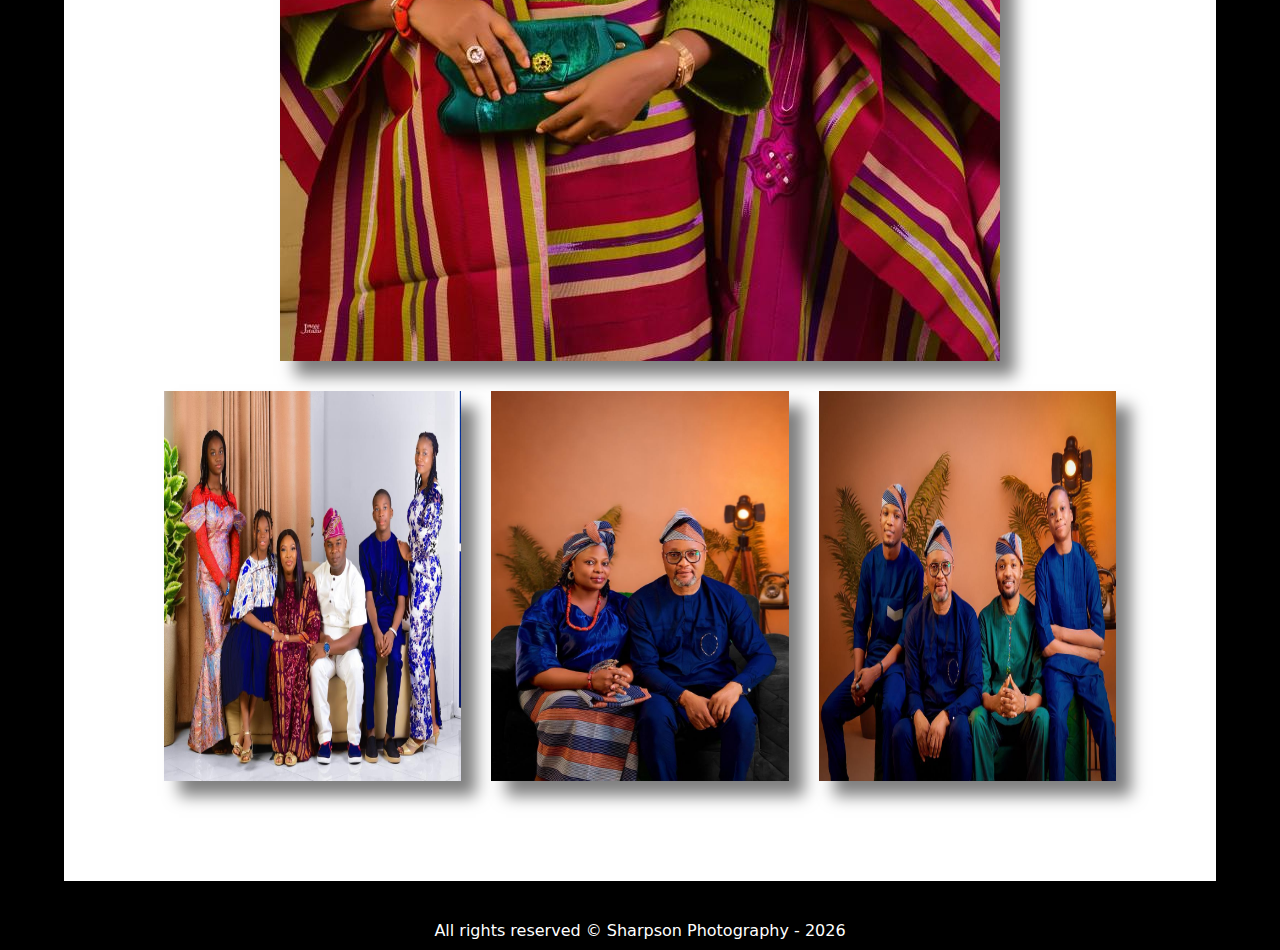
<file: family.html>
<!DOCTYPE html>
<html lang="en">
<head>
    <meta charset="UTF-8">
    <meta name="viewport" content="width=device-width, initial-scale=1.0">
    <title>Family | Sharpson Photography</title>
    <link rel="stylesheet" href="style.css">
</head>
<body>

    <header>
        <img src="images/sharpson_photography_logo.svg" alt="logo">

        <nav class="navigation">
            <a href="index.html" title="Home">Home</a>
            <a href="about.html" title="About">About</a>
            <a href="contact.html" title="Contact">contact</a>

            <button class="menu-close" aria-label="Close menu">
                <svg viewBox="0 0 24 24" class="icon-x">
                    <line x1="4" y1="4" x2="20" y2="20" />
                    <line x1="20" y1="4" x2="4" y2="20" />
                </svg>
            </button>
        </nav>

        <div class="hamburger">
            <span class="hamburger-span"></span>
            <span class="hamburger-span"></span>
            <span class="hamburger-span"></span>
        </div>
    </header>

    <div class="div-container">
        <div class="photos-container-two">
            <img src="family/1.jpeg" alt="picture" class="photo">
            <img src="family/2.jpeg" alt="picture" class="photo">
        </div>

        <div class="photos-container-one">
            <img src="family/3.jpeg" alt="picture" class="photo">
        </div>

        <div class="photos-container-three">
            <img src="family/4.jpeg" alt="picture" class="photo">
            <img src="family/5.jpeg" alt="picture" class="photo">
            <img src="family/6.jpeg" alt="picture" class="photo">
        </div>

        <div class="photos-container-one">
            <img src="family/7.jpeg" alt="picture" class="photo">
        </div>

        <div class="photos-container-three">
            <img src="family/8.jpeg" alt="picture"class="photo">
            <img src="family/1.jpeg" alt="picture" class="photo">
            <img src="family/2.jpeg" alt="picture" class="photo">
        </div>


    </div>

    <footer>
        <p>All rights reserved &copy Sharpson Photography - 2026</p>
    </footer>
    
    <script src="main.js"></script>
</body>
</html>
</file>
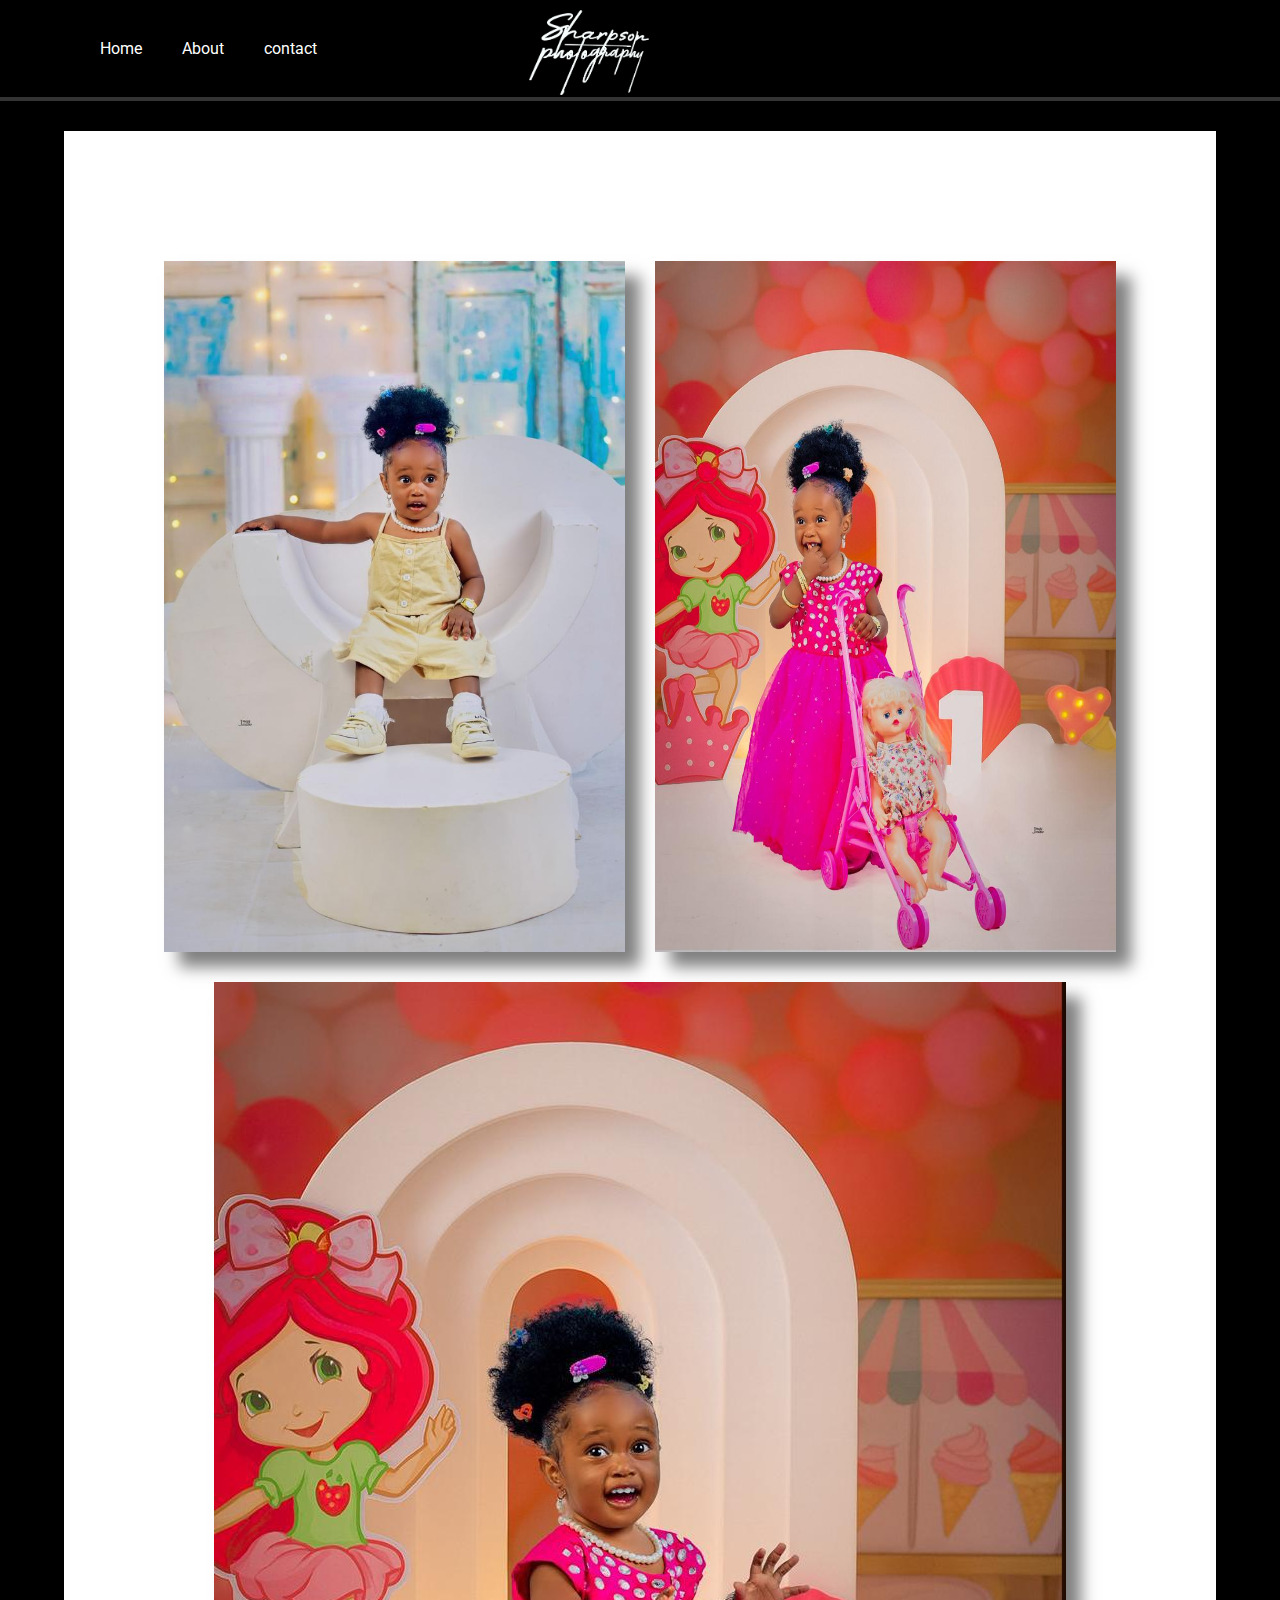
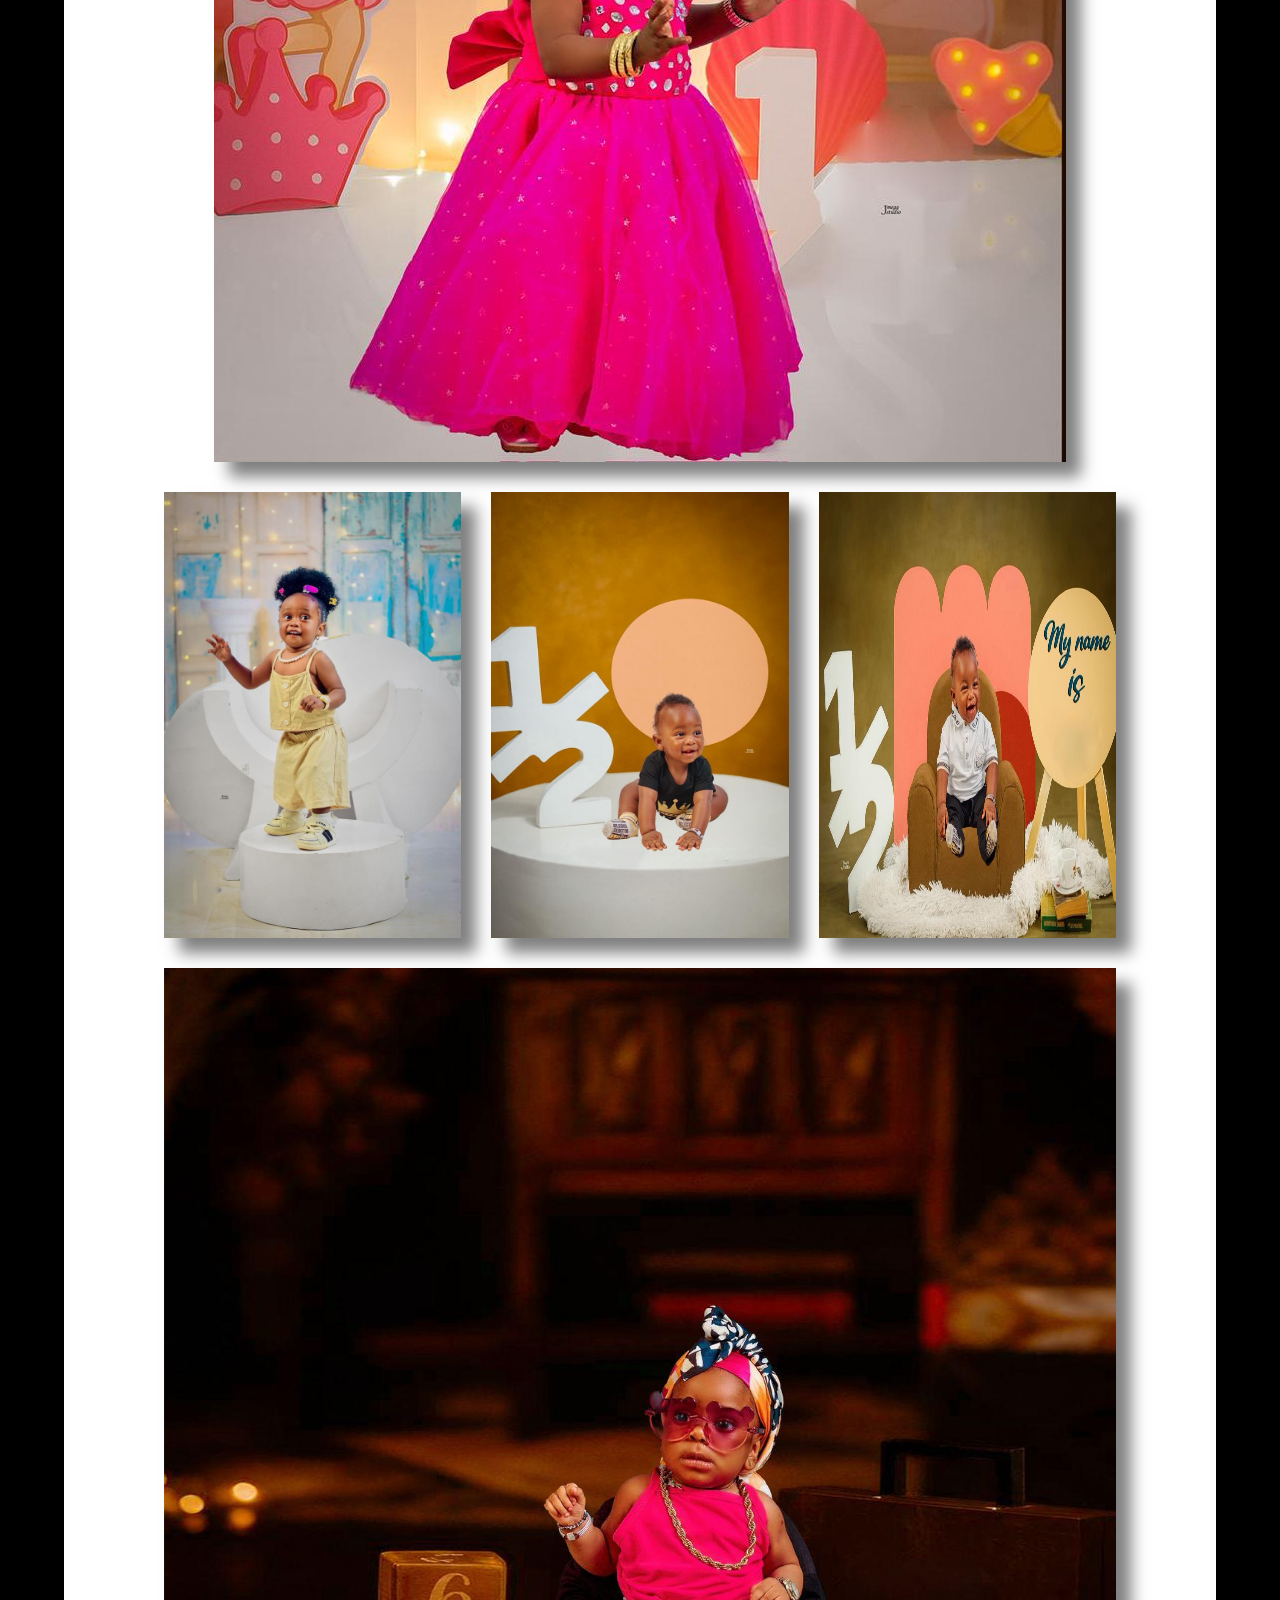
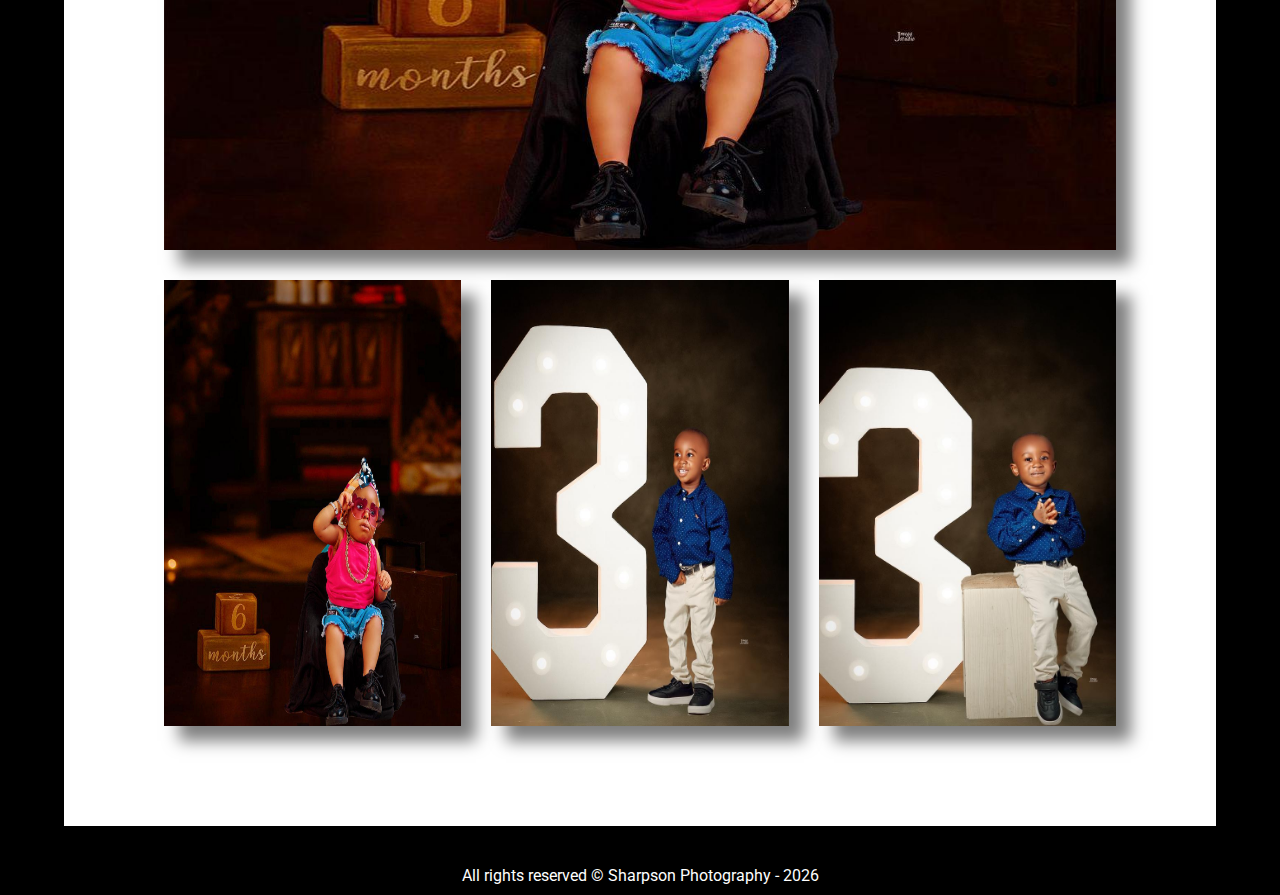
<file: kids-birthday.html>
<!DOCTYPE html>
<html lang="en">
<head>
    <meta charset="UTF-8">
    <meta name="viewport" content="width=device-width, initial-scale=1.0">
    <title>Kids-Birthday Photography</title>
    <link rel="stylesheet" href="style.css">
    <link rel="preconnect" href="https://fonts.googleapis.com">
<link rel="preconnect" href="https://fonts.gstatic.com" crossorigin>
<link href="https://fonts.googleapis.com/css2?family=DM+Sans:ital,opsz,wght@0,9..40,100..1000;1,9..40,100..1000&family=Gloria+Hallelujah&family=Montserrat:ital,wght@0,100..900;1,100..900&family=Roboto:ital,wght@0,100..900;1,100..900&display=swap" rel="stylesheet">
</head>
<body>

    <header>
        <img src="images/sharpson_photography_logo.svg" alt="logo">

        <nav class="navigation">
            <a href="index.html" title="Home">Home</a>
            <a href="about.html" title="About">About</a>
            <a href="contact.html" title="Contact">contact</a>

            <button class="menu-close" aria-label="Close menu">
                <svg viewBox="0 0 24 24" class="icon-x">
                    <line x1="4" y1="4" x2="20" y2="20" />
                    <line x1="20" y1="4" x2="4" y2="20" />
                </svg>
            </button>
        </nav>

        <div class="hamburger">
            <span class="hamburger-span"></span>
            <span class="hamburger-span"></span>
            <span class="hamburger-span"></span>
        </div>
    </header>

    <div class="div-container">
        <div class="photos-container-two">
            <img src="kids birthday/1.jpeg" alt="picture" class="photo">
            <img src="kids birthday/2.jpeg" alt="picture" class="photo">
        </div>

        <div class="photos-container-one">
            <img src="kids birthday/3.jpeg" alt="picture" class="photo">
        </div>

        <div class="photos-container-three">
            <img src="kids birthday/4.jpeg" alt="picture" class="photo">
            <img src="kids birthday/5.jpeg" alt="picture" class="photo">
            <img src="kids birthday/6.jpeg" alt="picture" class="photo">
        </div>

        <div class="photos-container-one">
            <img src="kids birthday/7.jpeg" alt="picture" class="photo">
        </div>

        <div class="photos-container-three">
            <img src="kids birthday/8.jpeg" alt="picture"class="photo">
            <img src="kids birthday/9.jpeg" alt="picture" class="photo">
            <img src="kids birthday/10.jpeg" alt="picture" class="photo">
        </div>


    </div>

    <footer>
        <p>All rights reserved &copy Sharpson Photography - 2026</p>
    </footer>
    
    <script src="main.js"></script>
</body>
</html>
</file>
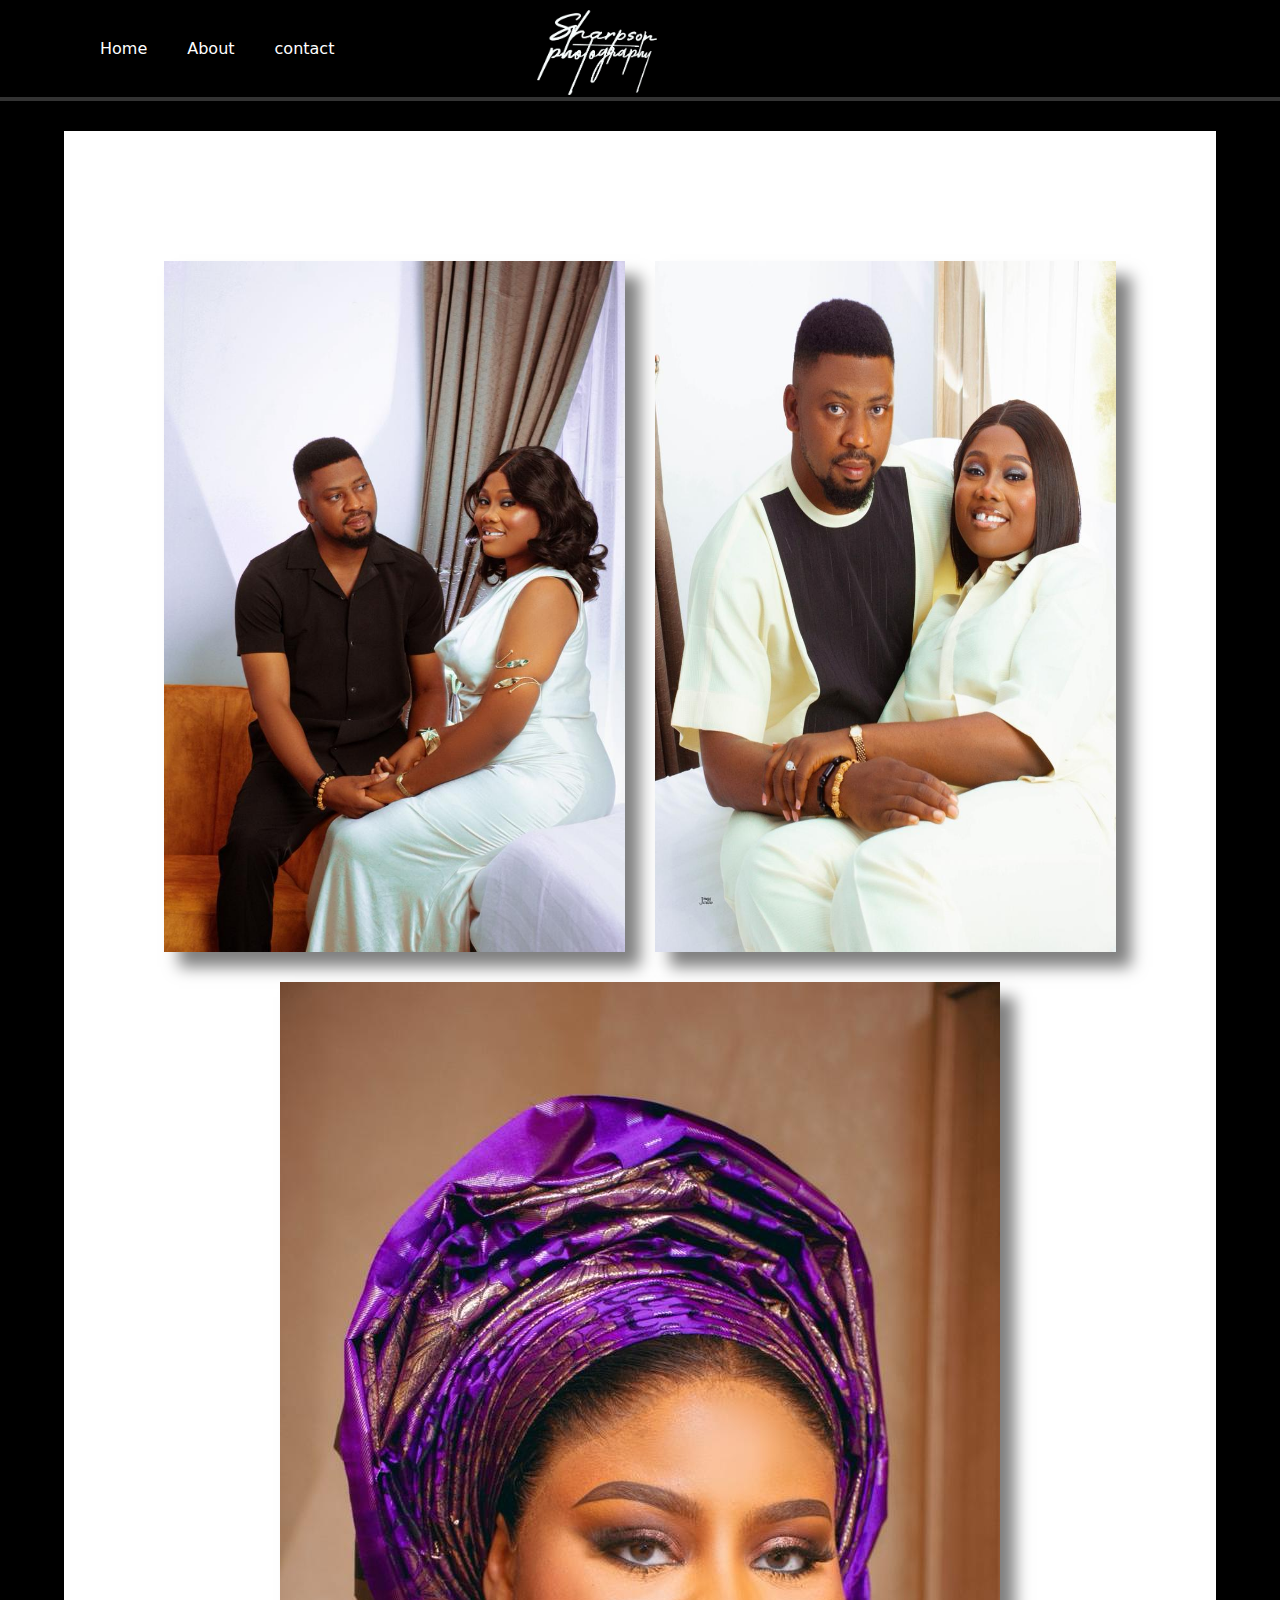
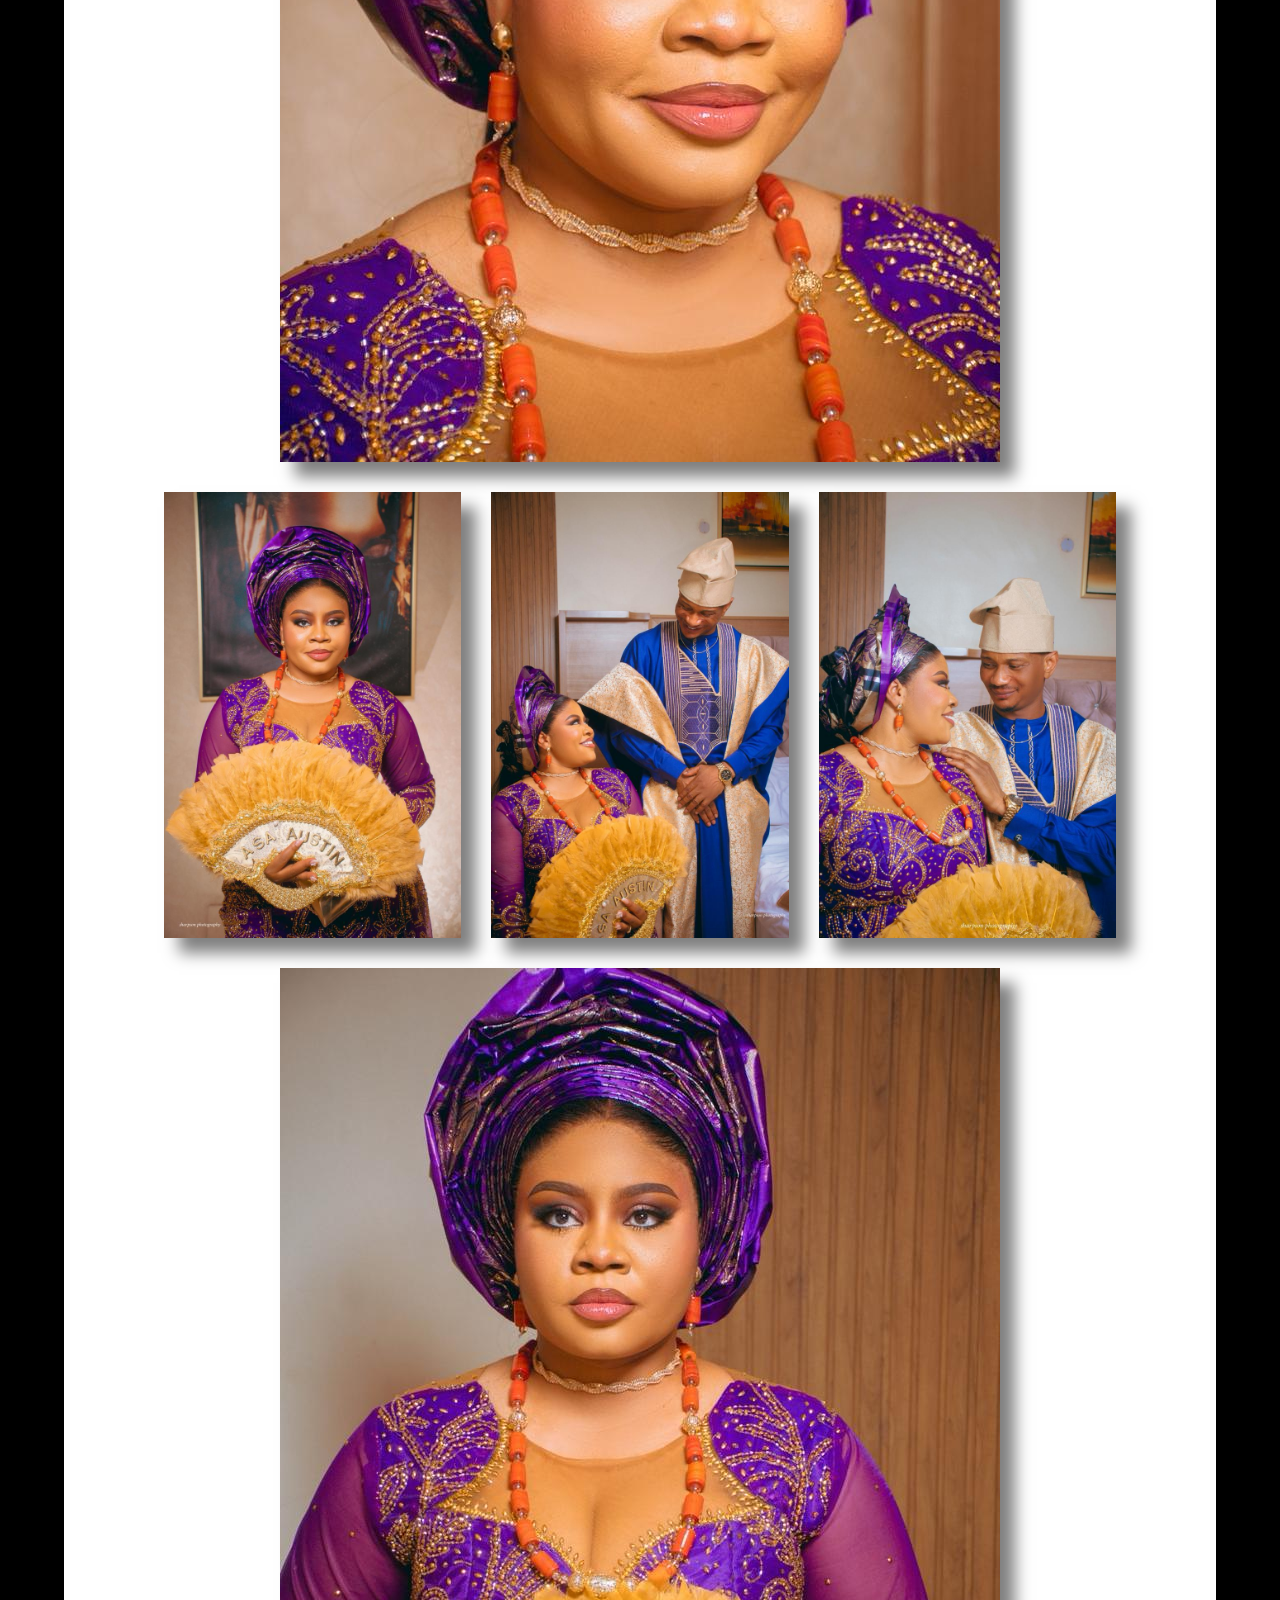
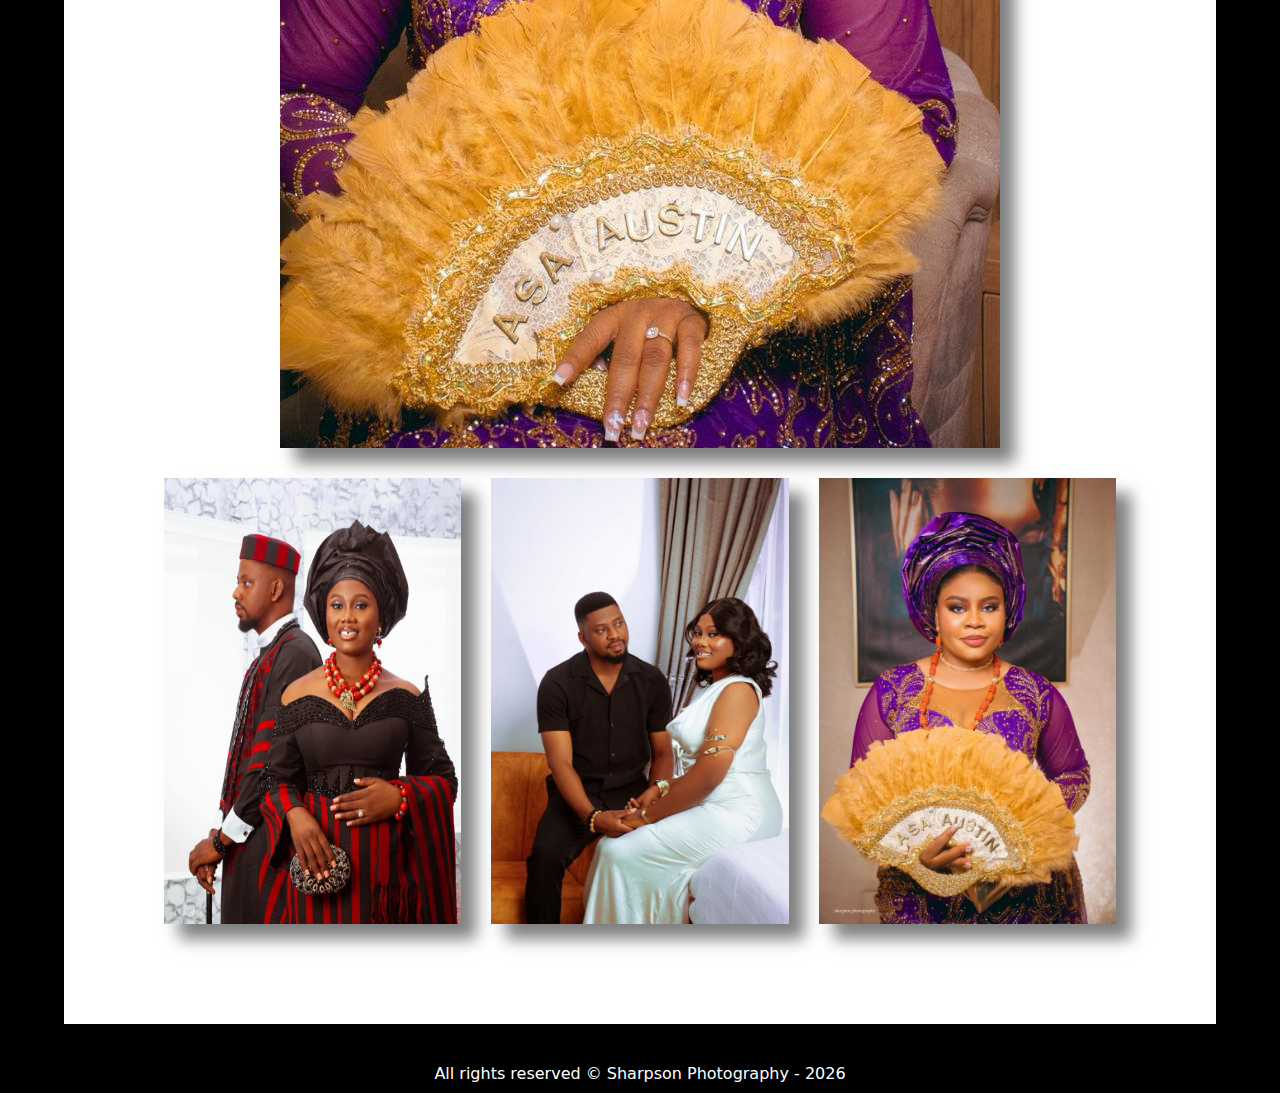
<file: pre-wedding.html>
<!DOCTYPE html>
<html lang="en">
<head>
    <meta charset="UTF-8">
    <meta name="viewport" content="width=device-width, initial-scale=1.0">
    <title>Pre-Wedding Photography</title>
    <link rel="stylesheet" href="style.css">
</head>
<body>

    <header>
        <img src="images/sharpson_photography_logo.svg" alt="logo">

        <nav class="navigation">
            <a href="index.html" title="Home">Home</a>
            <a href="about.html" title="About">About</a>
            <a href="contact.html" title="Contact">contact</a>

            <button class="menu-close" aria-label="Close menu">
                <svg viewBox="0 0 24 24" class="icon-x">
                    <line x1="4" y1="4" x2="20" y2="20" />
                    <line x1="20" y1="4" x2="4" y2="20" />
                </svg>
            </button>
        </nav>

        <div class="hamburger">
            <span class="hamburger-span"></span>
            <span class="hamburger-span"></span>
            <span class="hamburger-span"></span>
        </div>
    </header>

    <div class="div-container">
        <div class="photos-container-two">
            <img src="Pre-wedding/1.jpeg" alt="picture" class="photo">
            <img src="Pre-wedding/2.jpeg" alt="picture" class="photo">
        </div>

        <div class="photos-container-one">
            <img src="Pre-wedding/3.jpeg" alt="picture" class="photo">
        </div>

        <div class="photos-container-three">
            <img src="Pre-wedding/4.jpeg" alt="picture" class="photo">
            <img src="Pre-wedding/5.jpeg" alt="picture" class="photo">
            <img src="Pre-wedding/6.jpeg" alt="picture" class="photo">
        </div>

        <div class="photos-container-one">
            <img src="Pre-wedding/7.jpeg" alt="picture" class="photo">
        </div>

        <div class="photos-container-three">
            <img src="Pre-wedding/8.jpeg" alt="picture"class="photo">
            <img src="Pre-wedding/1.jpeg" alt="picture" class="photo">
            <img src="Pre-wedding/4.jpeg" alt="picture" class="photo">
        </div>


    </div>

    <footer>
        <p>All rights reserved &copy Sharpson Photography - 2026</p>
    </footer>
    
    <script src="main.js"></script>
</body>
</html>
</file>
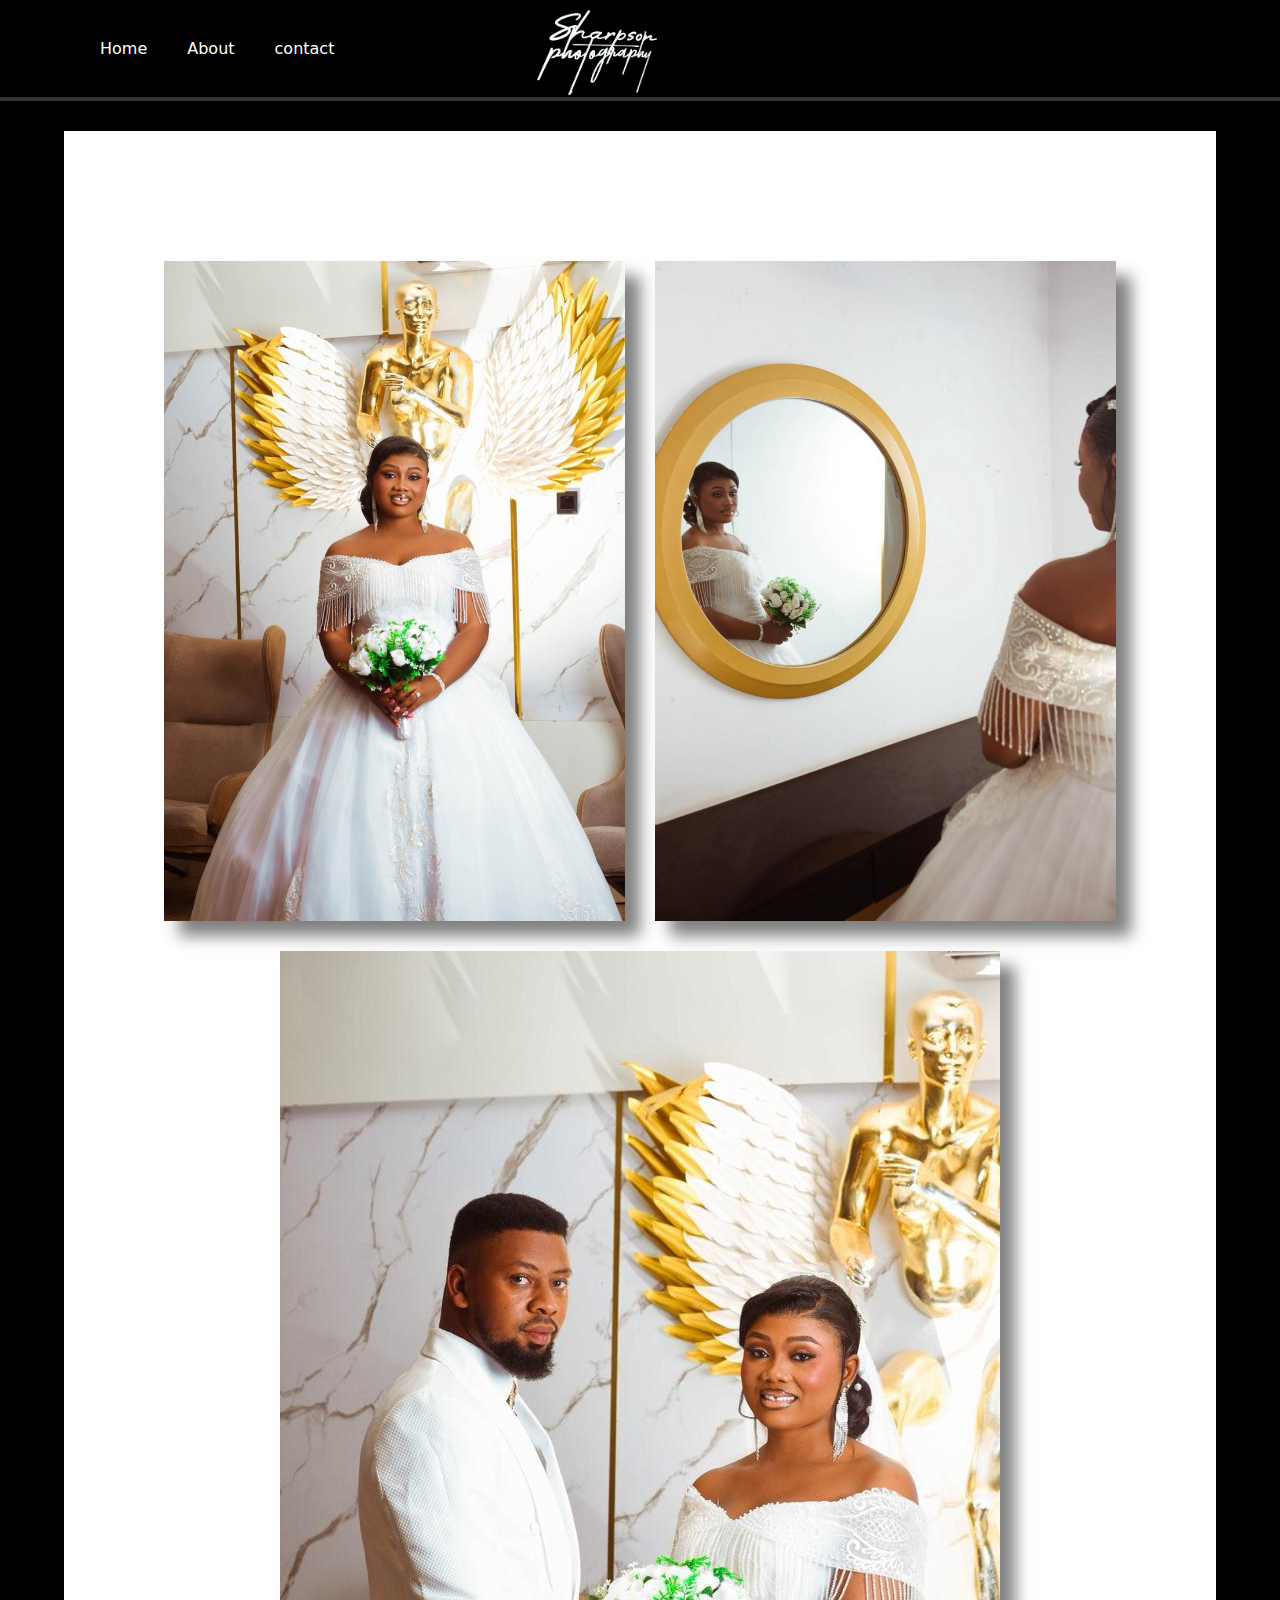
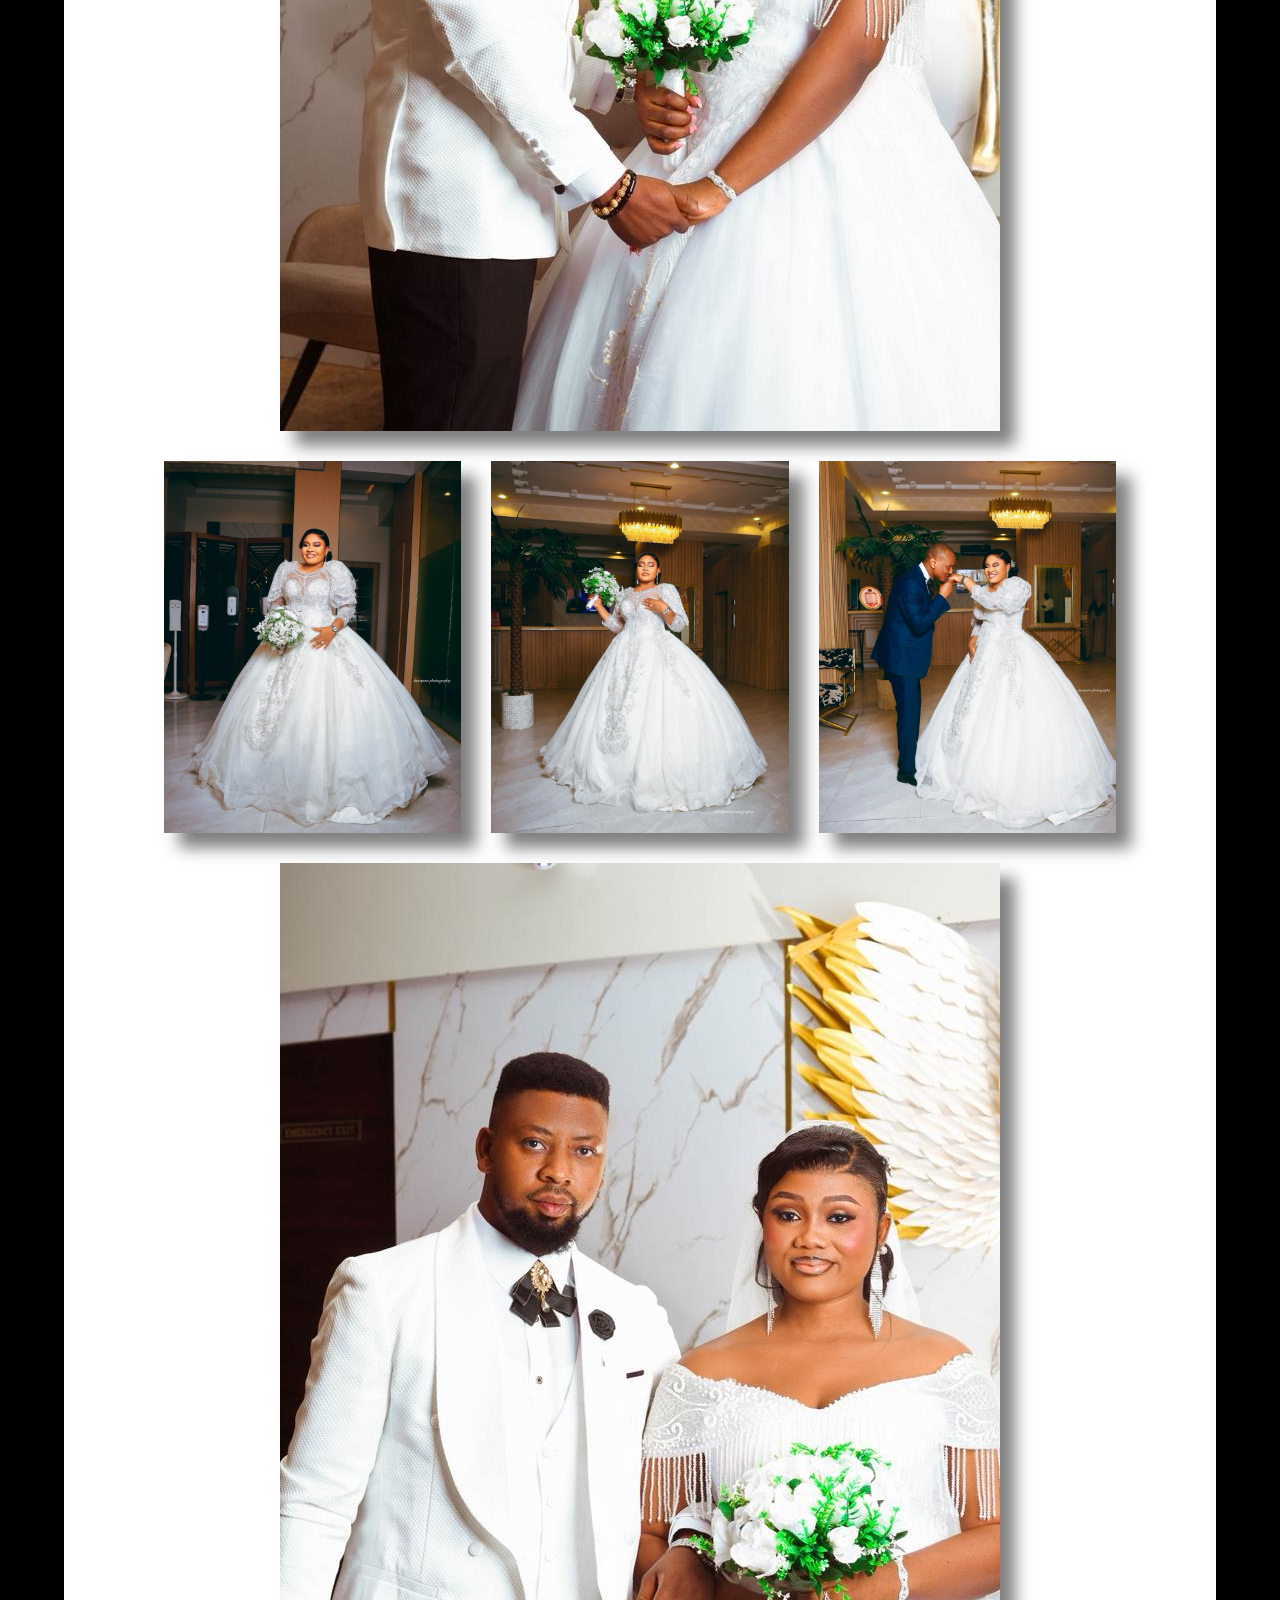
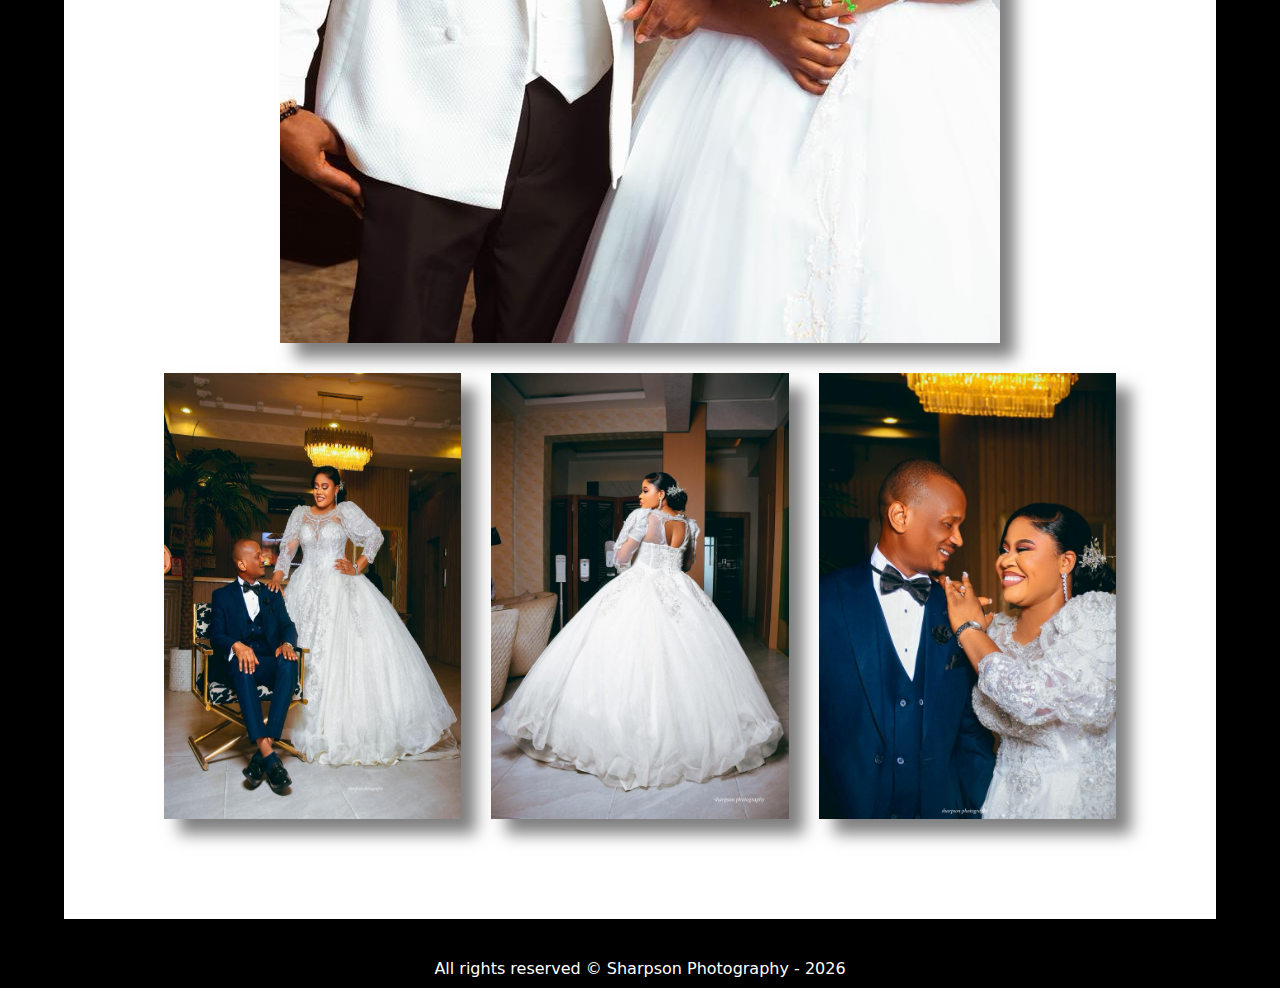
<file: random.html>
<!DOCTYPE html>
<html lang="en">
<head>
    <meta charset="UTF-8">
    <meta name="viewport" content="width=device-width, initial-scale=1.0">
    <title>Random || Sharpson Photography</title>
    <link rel="stylesheet" href="style.css">
</head>
<body>

    <header>
        <img src="images/sharpson_photography_logo.svg" alt="logo">

        <nav class="navigation">
            <a href="index.html" title="Home">Home</a>
            <a href="about.html" title="About">About</a>
            <a href="contact.html" title="Contact">contact</a>

            <button class="menu-close" aria-label="Close menu">
                <svg viewBox="0 0 24 24" class="icon-x">
                    <line x1="4" y1="4" x2="20" y2="20" />
                    <line x1="20" y1="4" x2="4" y2="20" />
                </svg>
            </button>
        </nav>

        <div class="hamburger">
            <span class="hamburger-span"></span>
            <span class="hamburger-span"></span>
            <span class="hamburger-span"></span>
        </div>
    </header>

    <div class="div-container">
        <div class="photos-container-two">
            <img src="white wedding/1.jpeg" alt="picture" class="photo">
            <img src="white wedding/2.jpeg" alt="picture" class="photo">
        </div>

        <div class="photos-container-one">
            <img src="white wedding/3.jpeg" alt="picture" class="photo">
        </div>

        <div class="photos-container-three">
            <img src="white wedding/4.jpeg" alt="picture" class="photo">
            <img src="white wedding/5.jpeg" alt="picture" class="photo">
            <img src="white wedding/6.jpeg" alt="picture" class="photo">
        </div>

        <div class="photos-container-one">
            <img src="white wedding/7.jpeg" alt="picture" class="photo">
        </div>

        <div class="photos-container-three">
            <img src="white wedding/8.jpeg" alt="picture"class="photo">
            <img src="white wedding/9.jpeg" alt="picture" class="photo">
            <img src="white wedding/10.jpeg" alt="picture" class="photo">
        </div>


    </div>

    <footer>
        <p>All rights reserved &copy Sharpson Photography - 2026</p>
    </footer>
    
    <script src="main.js"></script>
</body>
</html>
</file>
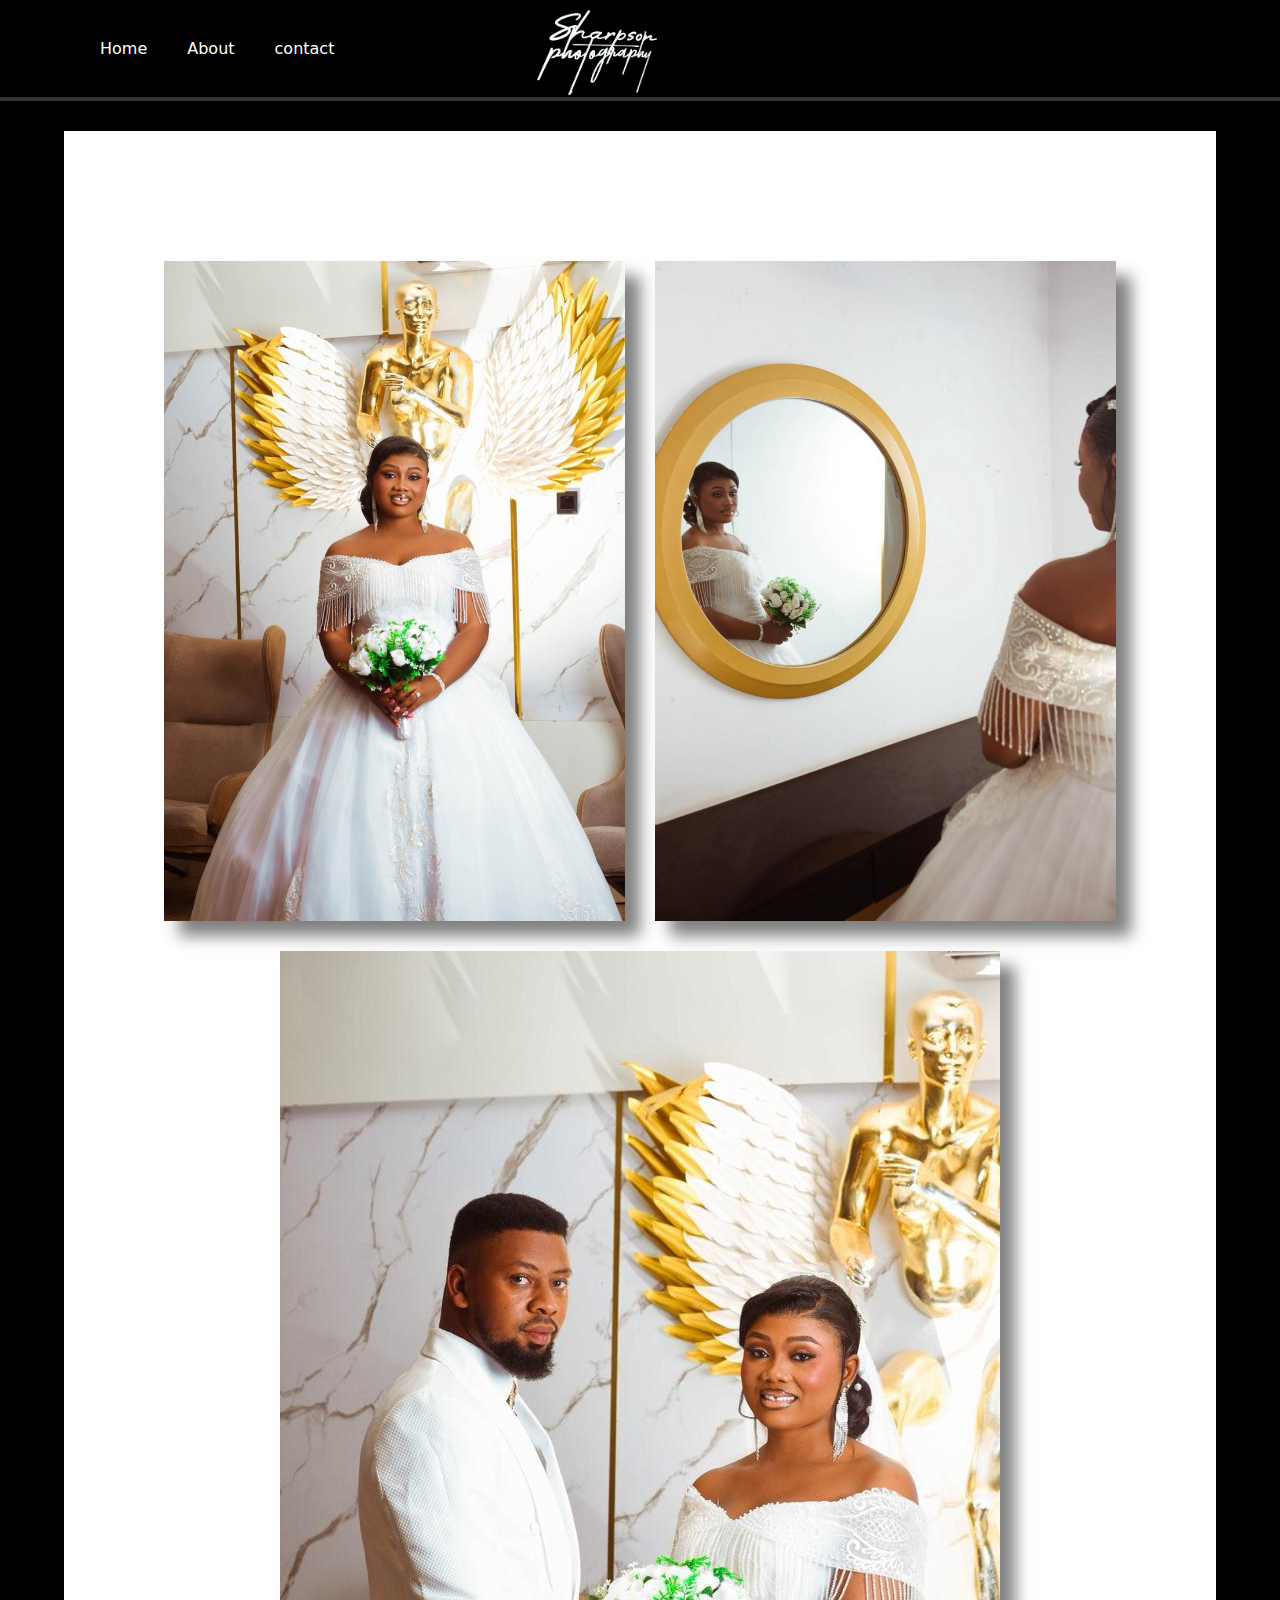
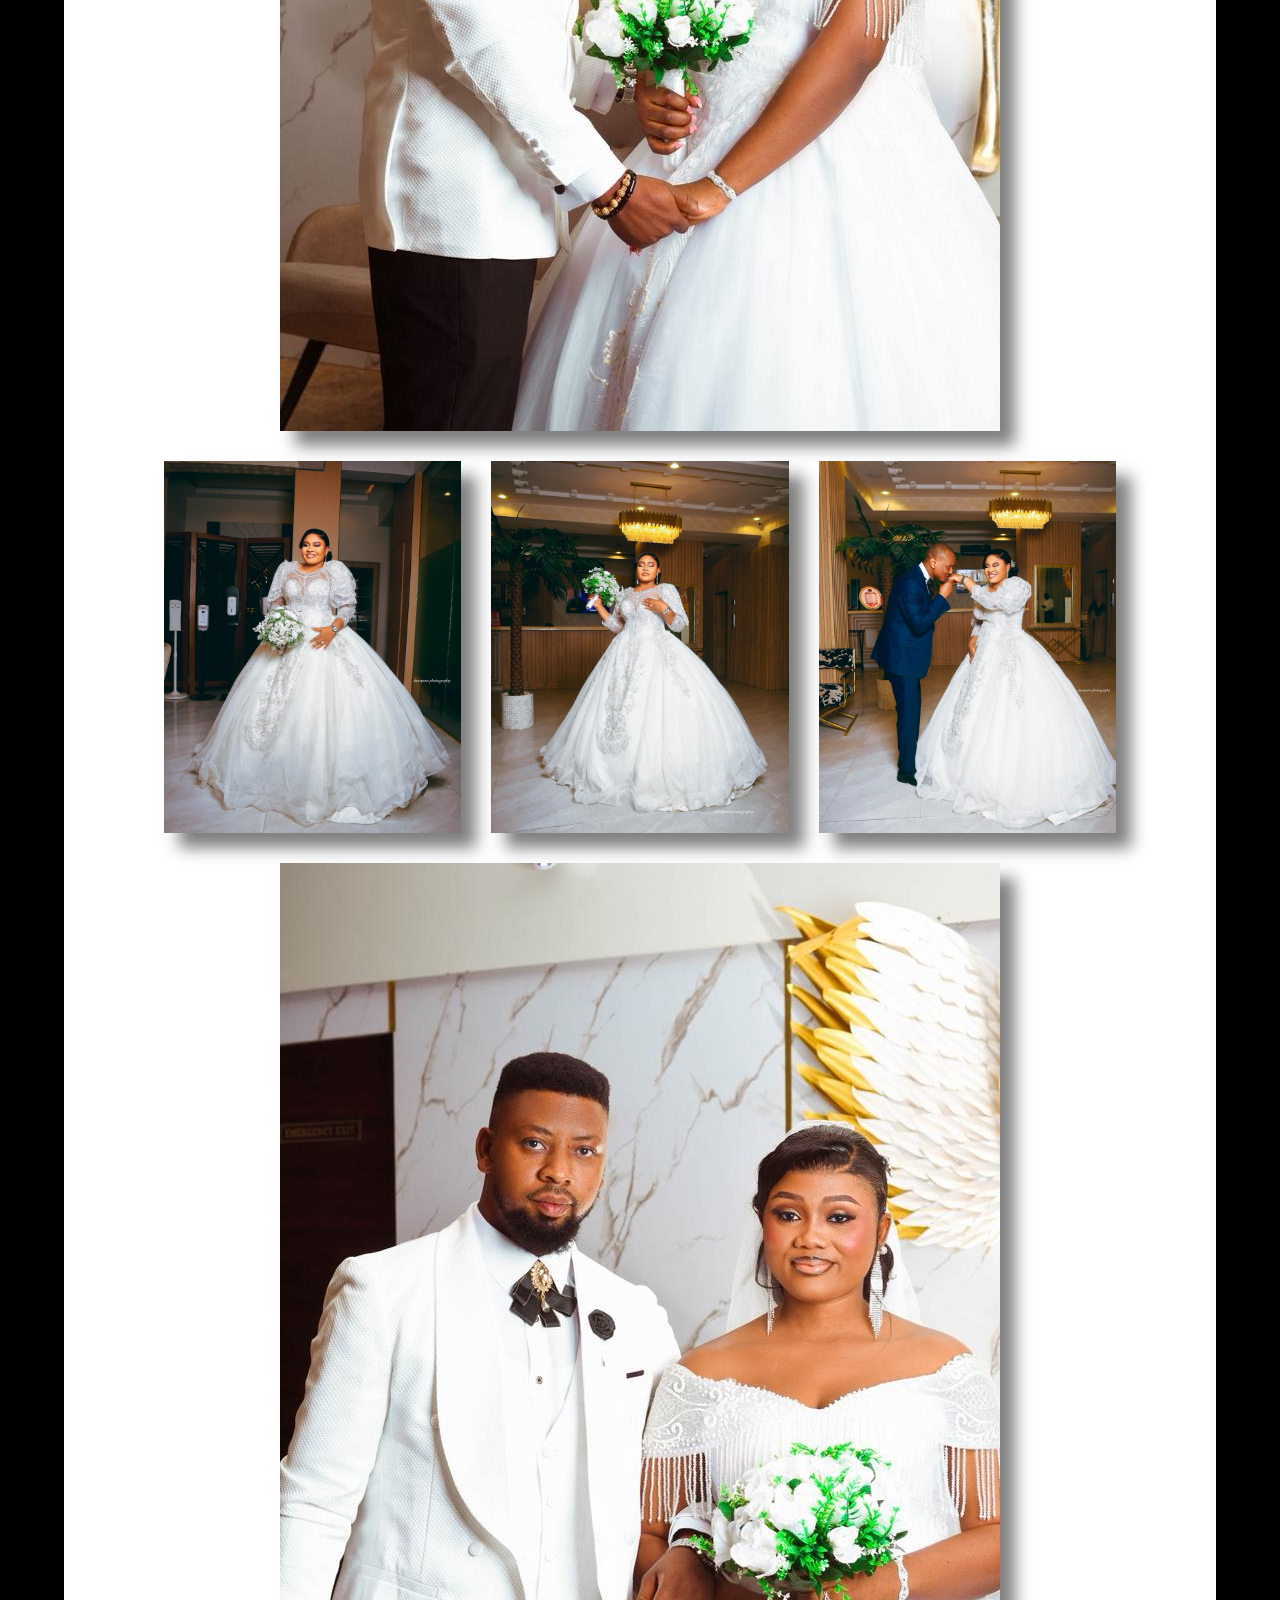
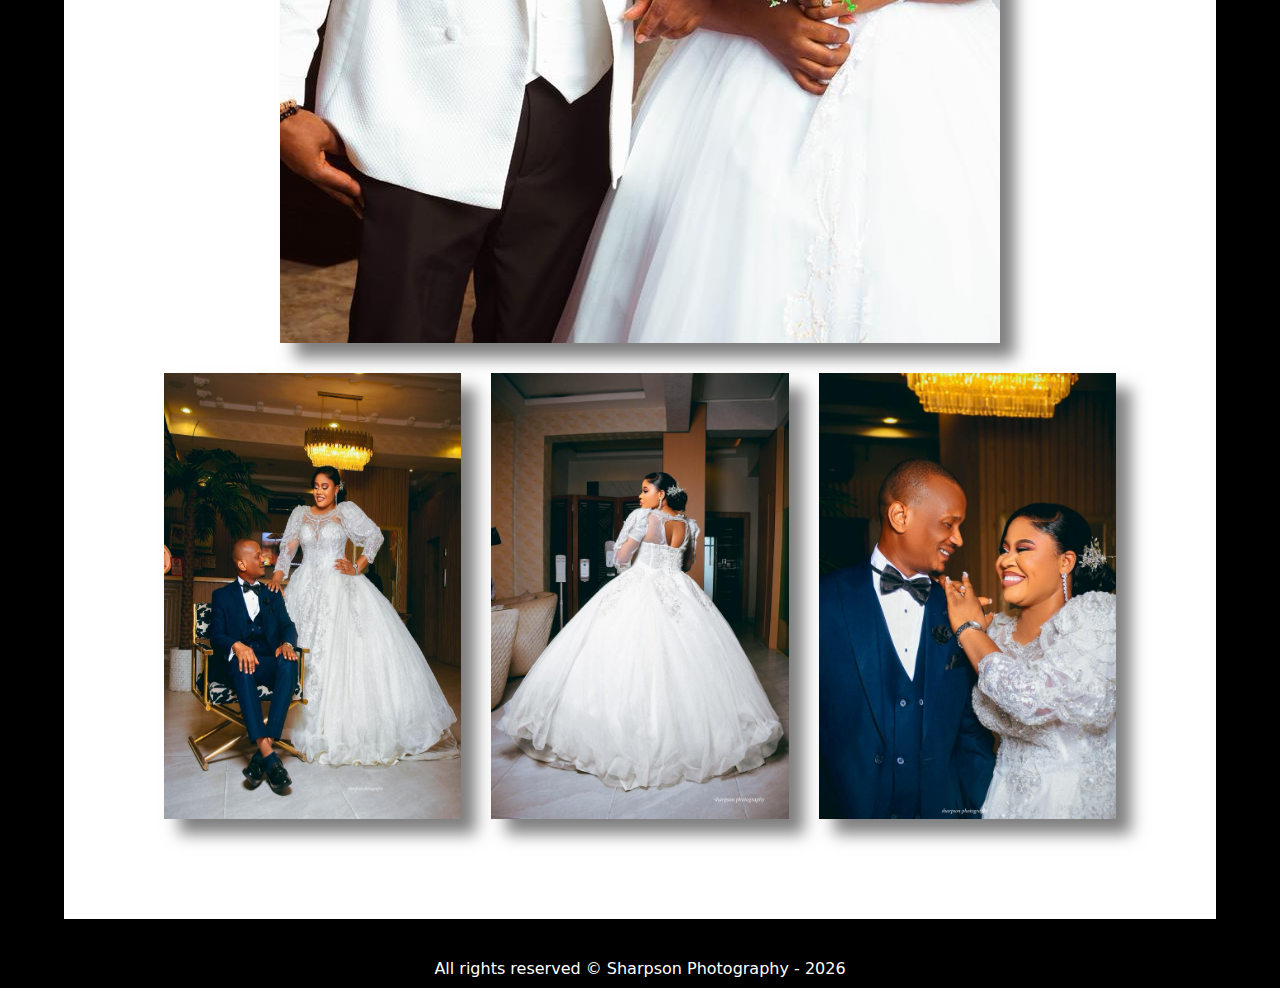
<file: white-wedding.html>
<!DOCTYPE html>
<html lang="en">
<head>
    <meta charset="UTF-8">
    <meta name="viewport" content="width=device-width, initial-scale=1.0">
    <title>White-Wedding Photography</title>
    <link rel="stylesheet" href="style.css">
</head>
<body>

    <header>
        <img src="images/sharpson_photography_logo.svg" alt="logo">

        <nav class="navigation">
            <a href="index.html" title="Home">Home</a>
            <a href="about.html" title="About">About</a>
            <a href="contact.html" title="Contact">contact</a>

            <button class="menu-close" aria-label="Close menu">
                <svg viewBox="0 0 24 24" class="icon-x">
                    <line x1="4" y1="4" x2="20" y2="20" />
                    <line x1="20" y1="4" x2="4" y2="20" />
                </svg>
            </button>
        </nav>

        <div class="hamburger">
            <span class="hamburger-span"></span>
            <span class="hamburger-span"></span>
            <span class="hamburger-span"></span>
        </div>
    </header>

    <div class="div-container">
        <div class="photos-container-two">
            <img src="white wedding/1.jpeg" alt="picture" class="photo">
            <img src="white wedding/2.jpeg" alt="picture" class="photo">
        </div>

        <div class="photos-container-one">
            <img src="white wedding/3.jpeg" alt="picture" class="photo">
        </div>

        <div class="photos-container-three">
            <img src="white wedding/4.jpeg" alt="picture" class="photo">
            <img src="white wedding/5.jpeg" alt="picture" class="photo">
            <img src="white wedding/6.jpeg" alt="picture" class="photo">
        </div>

        <div class="photos-container-one">
            <img src="white wedding/7.jpeg" alt="picture" class="photo">
        </div>

        <div class="photos-container-three">
            <img src="white wedding/8.jpeg" alt="picture"class="photo">
            <img src="white wedding/9.jpeg" alt="picture" class="photo">
            <img src="white wedding/10.jpeg" alt="picture" class="photo">
        </div>


    </div>

    <footer>
        <p>All rights reserved &copy Sharpson Photography - 2026</p>
    </footer>
    
    <script src="main.js"></script>
</body>
</html>
</file>
<file: style.css>
*{
    margin: 0;
    padding: 0;
    box-sizing: border-box;
}

body{
    margin: 0 auto;
    background: black;
    color: white;
    max-width: 1500px;
    font-family: "Roboto", system-ui, -apple-system, BlinkMacSystemFont, sans-serif;
}

h1, h2, h3 {
  font-family: "Playfair Display", serif;
}

header{
    display: flex;
    flex-direction: row;
    justify-content: space-between;
    border-bottom: 4px solid rgb(255, 255, 255, 0.2);
    max-width: 1500px;
}

header img{
    width: 80px;
    margin: 10px auto 2px auto;
}

.navigation{
    position: fixed;
    display: flex;
    flex-direction: column;
    margin: auto;
    top: -1000px;
    z-index: 200;
    background: white;
    padding: 40px;
    width: 100%;
    height: 100vh;
    transition: all 0.4s ease;
}

.navigation.active{
    top: 0;
}

.navigation a{
    text-decoration: none;
    color: black;
    border-bottom: 1px rgb(223, 216, 216) solid;
    text-align: center;
    padding: 20px 5px;
}

.navigation a:hover{
    color: rgb(201, 134, 134);
}

.hamburger-span{
    display: block;
    width: 30px;
    height: 2px;
    background: white;
    margin: 5px auto;
}

.hamburger{
    margin: 20px 10px 0 0;
    cursor: pointer;
}

.icon-x {
  width: 28px;
  height: 28px;
  stroke: currentColor;
  stroke-width: 2.5;
  stroke-linecap: round;
}

.menu-close {
  background: none;
  border: none;
  cursor: pointer;
  color: black; 
  display: none;
  position: absolute;
  top: 20px;
  right: 20px;
}

.menu-close.active{
    display: block;
}



/*Body*/

.h-one{
    margin: 0 auto;
    padding: 30px 5px;
}

.h-one h1, .h-one p{
    text-align: center;
    margin-top: 8px;
}

.card-container{
    width: 90%;
    display: flex;
    flex-direction: column;
    margin: 40px auto;
    cursor: pointer;
    filter: brightness(100%);
    transition: all 0.3s ease-in-out;
}

.card-container:hover{
    filter: brightness(70%);
}

.text-container:hover{
    background: black;
    color: white;
}

.img-container{
    width: 100%;
}

.img-container img{
    width: 100%;
}

.text-container{
    text-align: center;
    padding: 20px 0;
    background: white;
    color: black;
}

.text-container h3, .text-container p{
    margin-top: 8px;
}


.link, .link:visited{
    text-decoration: none;
    color: white;
    margin-top: 10px;
}


#scrollTopBtn {
  position: fixed;
  bottom: 30px;
  right: 30px;
  background-color: rgba(0, 0, 0, 0.5); 
  padding: 10px;
  border-radius: 50%;
  cursor: pointer;
  transition: transform 0.3s, background-color 0.3s;
  display: none; 
}

#scrollTopBtn:hover {
  transform: translateY(-5px);
  background-color: rgba(0, 0, 0, 0.8);
}

footer{
    text-align: center;
    padding: 10px 0;
}

.about-main h2{
    text-align: center;
    margin: 60px auto 30px auto;
}

.pic-art{
    display: flex;
    flex-direction: column;
    justify-content: center;
    align-items: center;
    margin: 0 auto;
}

.image-container{
    width: 90%;
}

.image-container img{
    width: 100%;
}

.pic-art article{
    width: 90%;
}

.pic-art article p{
    width: 100%;
    padding: 25px 0;
    font-size: 1.2rem;
    letter-spacing: 1px;
    line-height: 25px;
    font-weight: 100;
}




@media (min-width: 1100px) {
    .card-container {
        flex-direction: row;
    }

    .img-container{
        width: 60%;
    }
    .text-container {
        width: 40%;
    }

    .text-container{
        display: flex;
        flex-direction: column;
        align-items: center;
        justify-content: center;
    }

    .hamburger{
        display: none;
    }

    header{
        padding-right: 400px;
    }

    header img{
        width: 120px;
        margin-left: -40px;
    }

    .navigation {
        position: static;
        transform: translateY(0);
        height: auto;
        flex-direction: row;
        background: transparent;
        padding: 0;
        width: auto;
        order: -1;
        margin-left: 80px;
    }

    .navigation a {
        color: white;
        border-bottom: none;
        padding: 20px;
    }

    #scrollTopbtn{
        display: block;
    }

}

.socials{
    display: flex;
    flex-direction: row;
    align-items: center;
    gap: 10px;
    margin: 50px auto;
    justify-content: center;
}

.socials a img{
    height: 30px;
    width: 30px;
    border-radius: 50%;
    background: white;
    transition: all 0.3s ease;
    padding: 5px;
}

.socials a img:hover{
    transform: scale(1.1);
}

@media(min-width:800px) {
    .pic-art{
        flex-direction: row;
        gap: 20px;
        align-items: center;
        justify-content: center;
        width: 90%;
    }

    .image-container{
        width: 80%;
    }
}

/*Contact*/

.contact-main{
    color: white;
    width: 90%;
    max-width: 500px;
    margin: 40px auto;
}

.inp{
    display: flex;
    flex-direction: column;
    margin-top: 12px;
}

.inp input{
    padding: 10px;
}

.inp label{
    margin-bottom: 5px;
}

#text-area{
    padding: 10px;
}

#submit button{
    width: 100%;
    padding: 8px 0;
    margin-top: 10px;
    cursor: pointer;
}

#submit button:hover{
    background: black;
    color: white;
}

#submit button:active{
    opacity: 0.4;
}

.inp-flex{
    display: flex;
    justify-content: space-between;
}

.para{
    display: none;
    color: red;
}

.para.active{
    display: block;
}

/*Galleries*/

.div-container{
    display: flex;
    flex-direction: column;
    justify-content: center;
    align-items: center;
    width: 90%;
    margin: 30px auto;
    background: white;
    padding: 40px;
}




.photo{
    width: 100%;
    height: 100%;
    box-shadow: 15px 15px 15px rgba(0, 0, 0, 0.5);
    transition: all 0.3s ease;
}


.photo:hover{
    transform: scale(1.1);
}

@media(min-width:600px){
    .div-container{
        padding: 100px;
    }
    .photos-container-two{
        display: grid;
        grid-template-columns: 1fr 1fr;
        gap: 30px;
        margin-top: 30px;
    }

    .photos-container-three{
        display: grid;
        grid-template-columns: repeat(3, 1fr);
        gap: 30px;
        margin-top: 30px;
    }

    .photos-container-one{
        display: grid;
        margin-top: 30px;
    }
}

.complete-icon{
    width: 15px;
    padding-bottom: 10px;
    display: none;
}

.complete-icon.active{
    display: inline-block;
}

.email-phone{
    margin: 0 auto;
    text-align: center;
    padding: 20px;
}

.email-phone p, .email-phone h4{
    margin-bottom: 8px;
}

.email-phone h4{
    color: rgb(201, 134, 134);
    font-family: sans-serif;
    font-size: 1.3rem;
    font-weight: bold;
}

.email-phone p span {
    font-size: 1.2rem;
    color: rgb(201, 134, 134);
    font-weight: 800;
}
</file>
